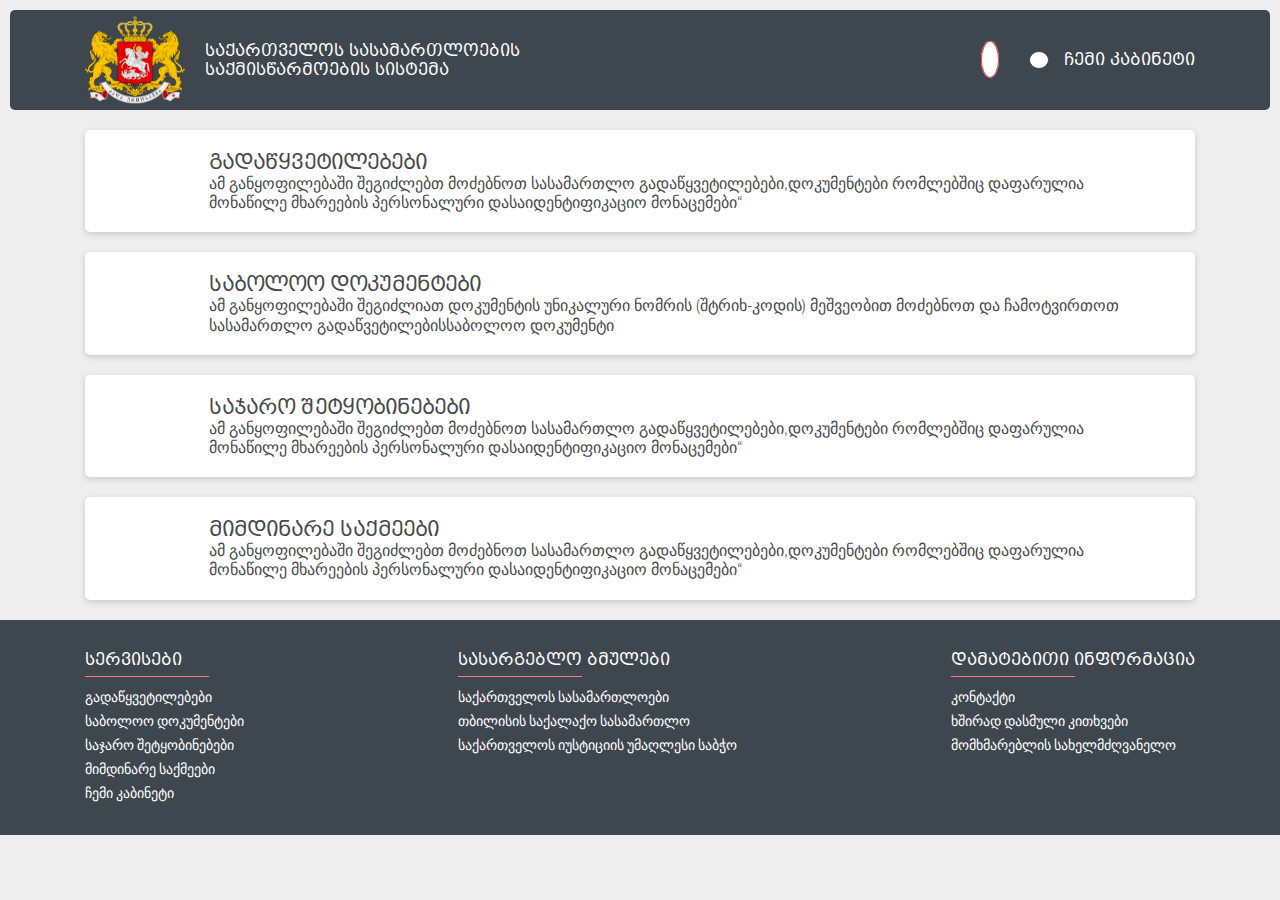
<file: index.html>
<!DOCTYPE html>
<html lang="en">

<head>
    <meta charset="UTF-8">
    <meta name="viewport" content="width=device-width, initial-scale=1.0">
    <meta http-equiv="X-UA-Compatible" content="ie=edge">
    <title>საქართველოს სასამართლოების საქმისწარმოების სისტემა</title>
    <link rel="stylesheet" href="https://maxcdn.bootstrapcdn.com/bootstrap/4.0.0/css/bootstrap.min.css"
        integrity="sha384-Gn5384xqQ1aoWXA+058RXPxPg6fy4IWvTNh0E263XmFcJlSAwiGgFAW/dAiS6JXm" crossorigin="anonymous">
    <link rel="stylesheet" href="https://use.fontawesome.com/releases/v5.8.1/css/all.css"
        integrity="sha384-50oBUHEmvpQ+1lW4y57PTFmhCaXp0ML5d60M1M7uH2+nqUivzIebhndOJK28anvf" crossorigin="anonymous">
    <link rel="stylesheet" href="assets/css/fonts.css">
    <link rel="stylesheet" href="assets/css/style.css">
</head>

<body>
    <header>
        <div class="container">
            <div class="row">
                <a class="col-10 col-sm-10 col-md-8 col-lg-6 col-xl-5 logo" href="index.html">
                    <img src="assets/images/Logo.png">
                    <span class="logo_text">საქართველოს სასამართლოების საქმისწარმოების სისტემა</span>
                </a>
                <div class="col-2 col-sm-2 col-md-4 col-lg-6 col-xl-7 home">
                    <a class="home_icon" href="#"><i class="fas fa-home"></i></a>
                    <a class="user_interface" href="#">
                        <i class="fas fa-user"></i>
                        <p class="home_p">ჩემი კაბინეტი</p>
                    </a>
                </div>
            </div>
        </div>
    </header>

    <main>
        <div class="container">
            <a class="row content_list" href="documents.html">
                <div class="col-2 col-sm-2 col-md-1 middle"><i class="fas fa-gavel"></i></div>
                <div class="col-10 col-sm-10 col-md-11 center">
                    <h2 class="block_header">გადაწყვეტილებები</h2>
                    <p class="block_p">ამ განყოფილებაში შეგიძლებთ მოძებნოთ სასამართლო გადაწყვეტილებები,დოკუმენტები
                        რომლებშიც დაფარულია მონაწილე მხარეების პერსონალური დასაიდენტიფიკაციო მონაცემები“
                    </p>
                </div>
            </a>
            <a class="row content_list" href="documents1.html">
                <div class="col-2 col-sm-2 col-md-1 middle"><i class="fas fa-qrcode"></i></div>
                <div class="col-10 col-sm-10 col-md-11 center">
                    <h2 class="block_header">საბოლოო დოკუმენტები</h2>
                    <p class="block_p">ამ განყოფილებაში შეგიძლიათ დოკუმენტის უნიკალური ნომრის (შტრიხ-კოდის) მეშვეობით
                        მოძებნოთ და ჩამოტვირთოთ სასამართლო გადაწვეტილებისსაბოლოო დოკუმენტი
                    </p>
                </div>
            </a>
            <a class="row content_list" href="documents2.html">
                <div class="col-2 col-sm-2 col-md-1 middle"><i class="fas fa-envelope-open-text"></i></div>
                <div class="col-10 col-sm-10 col-md-11 center">
                    <h2 class="block_header">საჯარო შეტყობინებები</h2>
                    <p class="block_p">ამ განყოფილებაში შეგიძლებთ მოძებნოთ სასამართლო გადაწყვეტილებები,დოკუმენტები
                        რომლებშიც დაფარულია მონაწილე მხარეების პერსონალური დასაიდენტიფიკაციო მონაცემები“
                    </p>
                </div>
            </a>
            <a class="row content_list" href="documents3.html">
                <div class="col-2 col-sm-2 col-md-1 middle"><i class="fas fa-suitcase"></i></div>
                <div class="col-10 col-sm-10 col-md-11 center">
                    <h2 class="block_header">მიმდინარე საქმეები</h2>
                    <p class="block_p">ამ განყოფილებაში შეგიძლებთ მოძებნოთ სასამართლო გადაწყვეტილებები,დოკუმენტები
                        რომლებშიც დაფარულია მონაწილე მხარეების პერსონალური დასაიდენტიფიკაციო მონაცემები“
                    </p>
                </div>
            </a>
        </div>
    </main>
    <footer>
        <div class="container">
            <div class="footer_menu">
                <div class="menu_block">
                    <h6 class="menu_title">სერვისები</h6>
                    <ul>
                        <li><a href="#">გადაწყვეტილებები</a></li>
                        <li><a href="#">საბოლოო დოკუმენტები</a></li>
                        <li><a href="#">საჯარო შეტყობინებები</a></li>
                        <li><a href="#">მიმდინარე საქმეები</a></li>
                        <li><a href="#">ჩემი კაბინეტი</a></li>
                    </ul>
                </div>
                <div class="menu_block">
                    <h6 class="menu_title">სასარგებლო ბმულები</h6>
                    <ul>
                        <li><a href="#">საქართველოს სასამართლოები</a></li>
                        <li><a href="#">თბილისის საქალაქო სასამართლო</a></li>
                        <li><a href="#">საქართველოს იუსტიციის უმაღლესი საბჭო</a></li>
                    </ul>
                </div>
                <div class="menu_block">
                    <h6 class="menu_title">დამატებითი ინფორმაცია</h6>
                    <ul>
                        <li><a href="#">კონტაქტი</a></li>
                        <li><a href="#">ხშირად დასმული კითხვები</a></li>
                        <li><a href="#">მომხმარებლის სახელმძღვანელო</a></li>
                    </ul>
                </div>

            </div>
        </div>
    </footer>

    <script src="https://code.jquery.com/jquery-3.2.1.slim.min.js"
        integrity="sha384-KJ3o2DKtIkvYIK3UENzmM7KCkRr/rE9/Qpg6aAZGJwFDMVNA/GpGFF93hXpG5KkN"
        crossorigin="anonymous"></script>
    <script src="https://cdnjs.cloudflare.com/ajax/libs/popper.js/1.12.9/umd/popper.min.js"
        integrity="sha384-ApNbgh9B+Y1QKtv3Rn7W3mgPxhU9K/ScQsAP7hUibX39j7fakFPskvXusvfa0b4Q"
        crossorigin="anonymous"></script>
    <script src="https://maxcdn.bootstrapcdn.com/bootstrap/4.0.0/js/bootstrap.min.js"
        integrity="sha384-JZR6Spejh4U02d8jOt6vLEHfe/JQGiRRSQQxSfFWpi1MquVdAyjUar5+76PVCmYl"
        crossorigin="anonymous"></script>
</body>

</html>
</file>
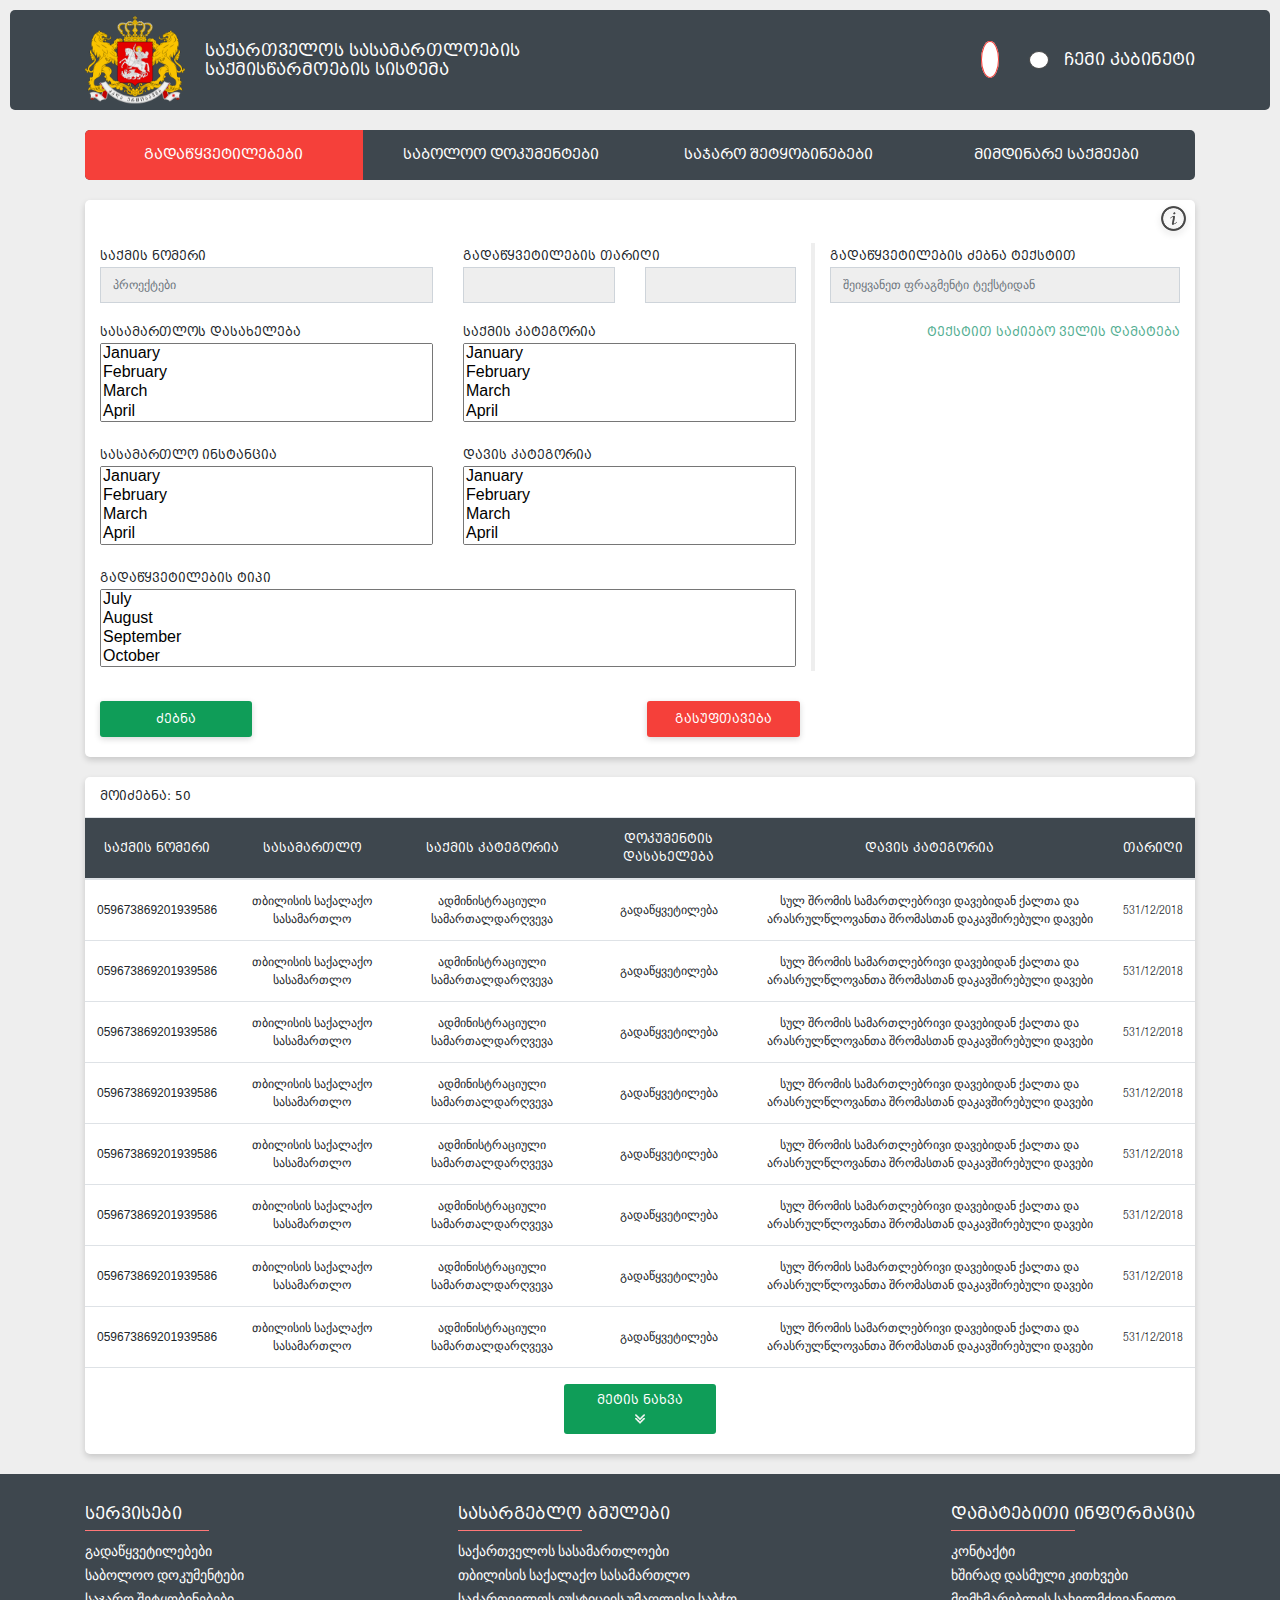
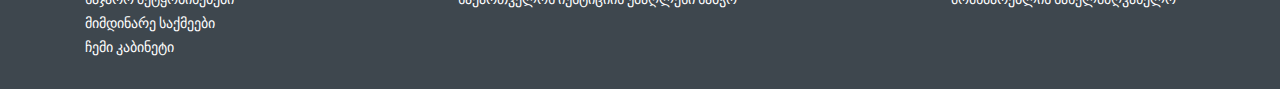
<file: documents.html>
<!DOCTYPE html>
<html lang="en">

<head>
    <meta charset="UTF-8">
    <meta name="viewport" content="width=device-width, initial-scale=1.0">
    <meta http-equiv="X-UA-Compatible" content="ie=edge">
    <title>საქართველოს სასამართლოების საქმისწარმოების სისტემა</title>
    <link rel="stylesheet" href="https://maxcdn.bootstrapcdn.com/bootstrap/4.0.0/css/bootstrap.min.css"
        integrity="sha384-Gn5384xqQ1aoWXA+058RXPxPg6fy4IWvTNh0E263XmFcJlSAwiGgFAW/dAiS6JXm" crossorigin="anonymous">
    <link rel="stylesheet" href="https://use.fontawesome.com/releases/v5.8.1/css/all.css"
        integrity="sha384-50oBUHEmvpQ+1lW4y57PTFmhCaXp0ML5d60M1M7uH2+nqUivzIebhndOJK28anvf" crossorigin="anonymous">
    <link rel="stylesheet" href="assets/css/fonts.css">
    <link rel="stylesheet" href="assets/css/multiple-select.css">
    <link rel="stylesheet" href="assets/css/style.css">
</head>

<body>
    <header>
        <div class="container">
            <div class="row">
                <a class="col-10 col-sm-10 col-md-8 col-lg-6 col-xl-5 logo" href="index.html">
                    <img src="assets/images/Logo.png">
                    <span class="logo_text">საქართველოს სასამართლოების საქმისწარმოების სისტემა</span>
                </a>
                <div class="col-2 col-sm-2 col-md-4 col-lg-6 col-xl-7 home">
                    <a class="home_icon" href="#"><i class="fas fa-home"></i></a>
                    <a class="user_interface" href="#">
                        <i class="fas fa-user"></i>
                        <p class="home_p">ჩემი კაბინეტი</p>
                    </a>
                </div>
            </div>
        </div>
    </header>

    <main class="Decision container">
        <nav class="main_nav">
            <ul class="menu_list">
                <li class="active_tab active_class"><a href="documents.html">გადაწყვეტილებები</a></li>
                <li class="active_tab"><a href="documents1.html">საბოლოო დოკუმენტები</a></li>
                <li class="active_tab"><a href="documents2.html">საჯარო შეტყობინებები</a></li>
                <li class="active_tab"><a href="documents3.html">მიმდინარე საქმეები</a></li>
            </ul>
            <div class="toggle">
                <span></span>
                <span></span>
                <span></span>
                <span></span>
            </div>
        </nav>
        <div class="decision_row">
            <form>
                <div class="warning"><img src="assets/images/warning.png"></div>
                <div class="row">
                    <div class="col-12 col-md-12 col-lg-8">
                        <div class="filter">
                            <div class="row_horizontal">
                                <div class="col-12 col-md-6 col-lg-6">
                                    <div class="form-group">
                                        <label for="FormControlSelect11">საქმის ნომერი</label>
                                        <input class="form-control" type="text" placeholder="პროექტები">
                                    </div>
                                </div>
                                <div class="col-12 col-md-6 col-lg-6">
                                    <div class="form-group">
                                        <label for="FormControlSelect11">გადაწყვეტილების თარიღი</label>
                                        <div class="row">
                                            <div class="col-6"> <input class="form-control" type="text"></div>
                                            <div class="col-6"> <input class="form-control" type="text"></div>
                                        </div>
                                    </div>
                                </div>
                            </div>
                            <div class="row_horizontal">
                                <div class="col-12 col-md-6 col-lg-6">
                                    <div class="form-group">
                                        <label for="FormControlSelect11">სასამართლოს დასახელება</label>
                                        <select multiple="multiple" id="select1">
                                            <option value="1">January</option>
                                            <option value="2">February</option>
                                            <option value="3">March</option>
                                            <option value="4">April</option>
                                            <option value="5">May</option>
                                            <option value="6">June</option>
                                        </select>
                                    </div>
                                </div>
                                <div class="col-12 col-md-6 col-lg-6">
                                    <div class="form-group">
                                        <label for="FormControlSelect11">საქმის კატეგორია</label>
                                        <select multiple="multiple" id="select2">
                                            <option value="1">January</option>
                                            <option value="2">February</option>
                                            <option value="3">March</option>
                                            <option value="4">April</option>
                                            <option value="5">May</option>
                                            <option value="6">June</option>
                                        </select>
                                    </div>
                                </div>
                            </div>
                            <div class="row_horizontal">
                                <div class="col-12 col-md-6 col-lg-6">
                                    <div class="form-group">
                                        <label for="FormControlSelect11">სასამართლო ინსტანცია</label>
                                        <select multiple="multiple" id="select3">
                                            <option value="1">January</option>
                                            <option value="2">February</option>
                                            <option value="3">March</option>
                                            <option value="4">April</option>
                                            <option value="5">May</option>
                                            <option value="6">June</option>
                                        </select>
                                    </div>
                                </div>
                                <div class="col-12 col-md-6 col-lg-6">
                                    <div class="form-group">
                                        <label for="FormContr olSelect11">დავის კატეგორია</label>
                                        <select multiple="multiple" id="select4">
                                            <option value="1">January</option>
                                            <option value="2">February</option>
                                            <option value="3">March</option>
                                            <option value="4">April</option>
                                            <option value="5">May</option>
                                            <option value="6">June</option>
                                        </select>
                                    </div>
                                </div>
                            </div>
                            <div class="row_horizontal">
                                <div class="col-12">
                                    <div class="form-group bottom">
                                        <label for="FormControlSelect11">გადაწყვეტილების ტიპი</label>
                                        <select multiple="multiple" id="select5">
                                            <option value="7">July</option>
                                            <option value="8">August</option>
                                            <option value="9">September</option>
                                            <option value="10">October</option>
                                            <option value="11">November</option>
                                            <option value="12">December</option>
                                        </select>
                                    </div>
                                </div>
                            </div>
                        </div>
                    </div>
                    <div class="col-12 col-md-12 col-lg-4 padd_left">
                        <div class="col-12  padd_left">
                            <div class="form-group">
                                <label for="FormControlSelect11">გადაწყვეტილების ძებნა ტექსტით</label>
                                <div class="wrapper">
                                    <div class="addinput"><input class="form-control" type="text"
                                            name="input_array_name[]" placeholder="შეიყვანეთ ფრაგმენტი ტექსტიდან" />
                                    </div>
                                </div>
                                <span id="InputHide" class="button add_fields"><i class="fas fa-plus"></i> ტექსტით
                                    საძიებო ველის დამატება</span>
                            </div>
                        </div>
                    </div>
                    <div class="col-12 col-md-12 col-lg-8">
                        <div class="row_horizontal buttons">
                            <div class="col-12 col-md-6"> <button type="submit">ძებნა</button></div>
                            <div class="col-12 col-md-6 reset"> <input type="reset" value="გასუფთავება"></div>
                        </div>
                    </div>
                </div>
            </form>
        </div>
        <div class="Decision container table_min">
            <div class="decision_row row">
                <div class="col-12 search_result">მოიძებნა: 50</div>
                <table class="table table-striped court_table">
                    <thead>
                        <tr>
                            <th scope="col">საქმის ნომერი</th>
                            <th scope="col">სასამართლო</th>
                            <th scope="col">საქმის კატეგორია</th>
                            <th scope="col">დოკუმენტის დასახელება</th>
                            <th scope="col">დავის კატეგორია</th>
                            <th scope="col">თარიღი</th>
                        </tr>
                    </thead>
                    <tbody>
                        <tr class="modalBtn">
                            <th class="small_resolution">საქმის ნომერი</th>
                            <th scope="row">059673869201939586</th>
                            <td class="small_resolution">სასამართლო</td>
                            <td>თბილისის საქალაქო
                                სასამართლო</td>
                            <td class="small_resolution">საქმის კატეგორია</td>
                            <td>ადმინისტრაციული
                                სამართალდარღვევა</td>
                            <td class="small_resolution">დოკუმენტის დასახელება</td>
                            <td>გადაწყვეტილება</td>
                            <td class="small_resolution">დავის კატეგორია</td>
                            <td>სულ შრომის სამართლებრივი დავებიდან
                                ქალთა და არასრულწლოვანთა შრომასთან
                                დაკავშირებული დავები</td>
                            <td class="small_resolution">თარიღი</td>
                            <td>531/12/2018</td>
                        </tr>
                        <tr class="modalBtn">
                            <th class="small_resolution">საქმის ნომერი</th>
                            <th scope="row">059673869201939586</th>
                            <td class="small_resolution">სასამართლო</td>
                            <td>თბილისის საქალაქო
                                სასამართლო</td>
                            <td class="small_resolution">საქმის კატეგორია</td>
                            <td>ადმინისტრაციული
                                სამართალდარღვევა</td>
                            <td class="small_resolution">დოკუმენტის დასახელება</td>
                            <td>გადაწყვეტილება</td>
                            <td class="small_resolution">დავის კატეგორია</td>
                            <td>სულ შრომის სამართლებრივი დავებიდან
                                ქალთა და არასრულწლოვანთა შრომასთან
                                დაკავშირებული დავები</td>
                            <td class="small_resolution">თარიღი</td>
                            <td>531/12/2018</td>
                        </tr>
                        <tr class="modalBtn">
                            <th class="small_resolution">საქმის ნომერი</th>
                            <th scope="row">059673869201939586</th>
                            <td class="small_resolution">სასამართლო</td>
                            <td>თბილისის საქალაქო
                                სასამართლო</td>
                            <td class="small_resolution">საქმის კატეგორია</td>
                            <td>ადმინისტრაციული
                                სამართალდარღვევა</td>
                            <td class="small_resolution">დოკუმენტის დასახელება</td>
                            <td>გადაწყვეტილება</td>
                            <td class="small_resolution">დავის კატეგორია</td>
                            <td>სულ შრომის სამართლებრივი დავებიდან
                                ქალთა და არასრულწლოვანთა შრომასთან
                                დაკავშირებული დავები</td>
                            <td class="small_resolution">თარიღი</td>
                            <td>531/12/2018</td>
                        </tr>
                        <tr class="modalBtn">
                            <th class="small_resolution">საქმის ნომერი</th>
                            <th scope="row">059673869201939586</th>
                            <td class="small_resolution">სასამართლო</td>
                            <td>თბილისის საქალაქო
                                სასამართლო</td>
                            <td class="small_resolution">საქმის კატეგორია</td>
                            <td>ადმინისტრაციული
                                სამართალდარღვევა</td>
                            <td class="small_resolution">დოკუმენტის დასახელება</td>
                            <td>გადაწყვეტილება</td>
                            <td class="small_resolution">დავის კატეგორია</td>
                            <td>სულ შრომის სამართლებრივი დავებიდან
                                ქალთა და არასრულწლოვანთა შრომასთან
                                დაკავშირებული დავები</td>
                            <td class="small_resolution">თარიღი</td>
                            <td>531/12/2018</td>
                        </tr>
                        <tr class="modalBtn">
                            <th class="small_resolution">საქმის ნომერი</th>
                            <th scope="row">059673869201939586</th>
                            <td class="small_resolution">სასამართლო</td>
                            <td>თბილისის საქალაქო
                                სასამართლო</td>
                            <td class="small_resolution">საქმის კატეგორია</td>
                            <td>ადმინისტრაციული
                                სამართალდარღვევა</td>
                            <td class="small_resolution">დოკუმენტის დასახელება</td>
                            <td>გადაწყვეტილება</td>
                            <td class="small_resolution">დავის კატეგორია</td>
                            <td>სულ შრომის სამართლებრივი დავებიდან
                                ქალთა და არასრულწლოვანთა შრომასთან
                                დაკავშირებული დავები</td>
                            <td class="small_resolution">თარიღი</td>
                            <td>531/12/2018</td>
                        </tr>
                        <tr class="modalBtn">
                            <th class="small_resolution">საქმის ნომერი</th>
                            <th scope="row">059673869201939586</th>
                            <td class="small_resolution">სასამართლო</td>
                            <td>თბილისის საქალაქო
                                სასამართლო</td>
                            <td class="small_resolution">საქმის კატეგორია</td>
                            <td>ადმინისტრაციული
                                სამართალდარღვევა</td>
                            <td class="small_resolution">დოკუმენტის დასახელება</td>
                            <td>გადაწყვეტილება</td>
                            <td class="small_resolution">დავის კატეგორია</td>
                            <td>სულ შრომის სამართლებრივი დავებიდან
                                ქალთა და არასრულწლოვანთა შრომასთან
                                დაკავშირებული დავები</td>
                            <td class="small_resolution">თარიღი</td>
                            <td>531/12/2018</td>
                        </tr>
                        <tr class="modalBtn">
                            <th class="small_resolution">საქმის ნომერი</th>
                            <th scope="row">059673869201939586</th>
                            <td class="small_resolution">სასამართლო</td>
                            <td>თბილისის საქალაქო
                                სასამართლო</td>
                            <td class="small_resolution">საქმის კატეგორია</td>
                            <td>ადმინისტრაციული
                                სამართალდარღვევა</td>
                            <td class="small_resolution">დოკუმენტის დასახელება</td>
                            <td>გადაწყვეტილება</td>
                            <td class="small_resolution">დავის კატეგორია</td>
                            <td>სულ შრომის სამართლებრივი დავებიდან
                                ქალთა და არასრულწლოვანთა შრომასთან
                                დაკავშირებული დავები</td>
                            <td class="small_resolution">თარიღი</td>
                            <td>531/12/2018</td>
                        </tr>
                        <tr class="modalBtn">
                            <th class="small_resolution">საქმის ნომერი</th>
                            <th scope="row">059673869201939586</th>
                            <td class="small_resolution">სასამართლო</td>
                            <td>თბილისის საქალაქო
                                სასამართლო</td>
                            <td class="small_resolution">საქმის კატეგორია</td>
                            <td>ადმინისტრაციული
                                სამართალდარღვევა</td>
                            <td class="small_resolution">დოკუმენტის დასახელება</td>
                            <td>გადაწყვეტილება</td>
                            <td class="small_resolution">დავის კატეგორია</td>
                            <td>სულ შრომის სამართლებრივი დავებიდან
                                ქალთა და არასრულწლოვანთა შრომასთან
                                დაკავშირებული დავები</td>
                            <td class="small_resolution">თარიღი</td>
                            <td>531/12/2018</td>
                        </tr>
                    </tbody>
                </table>
                <div class="col-12 more"><button type="button"><span> მეტის ნახვა</span><img
                            src="assets/images/arrow-down.png">
                    </button>
                </div>
                <button onclick="topScrollFunction()" id="myBtn"><img src="assets/images/arrow_top.png"> </button>
            </div>
        </div>
    </main>

    <div id="simpleModal" class="modal">
        <div class="container Decision">
            <div class="modal-content">
                <div class="modal-body">
                    <div class="decision_row">
                        <div class="col-12 search_result">საქმე No: 2569874569100254850</div>
                        <table class="table table-striped court_table">
                            <thead>
                                <tr>
                                    <th scope="col">ინსტანცია</th>
                                    <th scope="col">დოკუმენტის დასახელება</th>
                                    <th scope="col" colspan="2">გადაწყვეტილება</th>
                                </tr>
                            </thead>
                            <tbody>
                                <tr>
                                    <th class="small_resolution">ინსტანცია</td>
                                    <th scope="row">თბილისის საქალაქო სასამართლო</th>
                                    <td class="small_resolution">დოკუმენტის დასახელება</td>
                                    <td>გადაწყვეტილება</td>
                                    <td class="small_resolution">გადაწყვეტილება</td>
                                    <td class="pdf_version"><img src="assets/images/pdf.png"> საბეჭდი ვერსია</td>
                                    <td><img src="assets/images/file.png"> ტექსტური ვერსია</td>
                                </tr>
                                <tr>
                                    <th class="small_resolution">ინსტანცია</td>
                                    <th scope="row">თბილისის საქალაქო სასამართლო</th>
                                    <td class="small_resolution">დოკუმენტის დასახელება</td>
                                    <td>გადაწყვეტილება</td>
                                    <td class="small_resolution">გადაწყვეტილება</td>
                                    <td class="pdf_version"><img src="assets/images/pdf.png"> საბეჭდი ვერსია</td>
                                    <td><img src="assets/images/file.png"> ტექსტური ვერსია</td>
                                </tr>
                                <tr>
                                    <th class="small_resolution">ინსტანცია</td>
                                    <th scope="row">თბილისის საქალაქო სასამართლო</th>
                                    <td class="small_resolution">დოკუმენტის დასახელება</td>
                                    <td>გადაწყვეტილება</td>
                                    <td class="small_resolution">გადაწყვეტილება</td>
                                    <td class="pdf_version"><img src="assets/images/pdf.png"> საბეჭდი ვერსია</td>
                                    <td><img src="assets/images/file.png"> ტექსტური ვერსია</td>
                                </tr>
                                <tr>
                                    <th class="small_resolution">ინსტანცია</td>
                                    <th scope="row">თბილისის საქალაქო სასამართლო</th>
                                    <td class="small_resolution">დოკუმენტის დასახელება</td>
                                    <td>გადაწყვეტილება</td>
                                    <td class="small_resolution">გადაწყვეტილება</td>
                                    <td class="pdf_version"><img src="assets/images/pdf.png"> საბეჭდი ვერსია</td>
                                    <td><img src="assets/images/file.png"> ტექსტური ვერსია</td>
                                </tr>
                                <tr>
                                    <th class="small_resolution">ინსტანცია</td>
                                    <th scope="row">თბილისის საქალაქო სასამართლო</th>
                                    <td class="small_resolution">დოკუმენტის დასახელება</td>
                                    <td>გადაწყვეტილება</td>
                                    <td class="small_resolution">გადაწყვეტილება</td>
                                    <td class="pdf_version"><img src="assets/images/pdf.png"> საბეჭდი ვერსია</td>
                                    <td><img src="assets/images/file.png"> ტექსტური ვერსია</td>
                                </tr>
                                <tr>
                                    <th class="small_resolution">ინსტანცია</td>
                                    <th scope="row">თბილისის საქალაქო სასამართლო</th>
                                    <td class="small_resolution">დოკუმენტის დასახელება</td>
                                    <td>გადაწყვეტილება</td>
                                    <td class="small_resolution">გადაწყვეტილება</td>
                                    <td class="pdf_version"><img src="assets/images/pdf.png"> საბეჭდი ვერსია</td>
                                    <td><img src="assets/images/file.png"> ტექსტური ვერსია</td>
                                </tr>
                                <tr>
                                    <th class="small_resolution">ინსტანცია</td>
                                    <th scope="row">თბილისის საქალაქო სასამართლო</th>
                                    <td class="small_resolution">დოკუმენტის დასახელება</td>
                                    <td>გადაწყვეტილება</td>
                                    <td class="small_resolution">გადაწყვეტილება</td>
                                    <td class="pdf_version"><img src="assets/images/pdf.png"> საბეჭდი ვერსია</td>
                                    <td><img src="assets/images/file.png"> ტექსტური ვერსია</td>
                                </tr>

                                <tr>
                                    <th class="small_resolution">ინსტანცია</td>
                                    <th scope="row">თბილისის საქალაქო სასამართლო</th>
                                    <td class="small_resolution">დოკუმენტის დასახელება</td>
                                    <td>გადაწყვეტილება</td>
                                    <td class="small_resolution">გადაწყვეტილება</td>
                                    <td class="pdf_version"><img src="assets/images/pdf.png"> საბეჭდი ვერსია</td>
                                    <td><img src="assets/images/file.png"> ტექსტური ვერსია</td>
                                </tr>
                                <tr>
                                    <th class="small_resolution">ინსტანცია</td>
                                    <th scope="row">თბილისის საქალაქო სასამართლო</th>
                                    <td class="small_resolution">დოკუმენტის დასახელება</td>
                                    <td>გადაწყვეტილება</td>
                                    <td class="small_resolution">გადაწყვეტილება</td>
                                    <td class="pdf_version"><img src="assets/images/pdf.png"> საბეჭდი ვერსია</td>
                                    <td><img src="assets/images/file.png"> ტექსტური ვერსია</td>
                                </tr>
                            </tbody>
                        </table>
                        <div class="col-12 more"><button type="button"><span> მეტის
                                    ნახვა</span><img src="assets/images/arrow-down.png"></button>
                        </div>
                        <div class="col-12 close_btn"><span class="closeBtn">დახურვა</span></div>
                    </div>
                </div>
           </div>
        </div>
    </div>

    <footer>
        <div class="container">
            <div class="footer_menu">
                <div class="menu_block">
                    <h6 class="menu_title">სერვისები</h6>
                    <ul>
                        <li><a href="#">გადაწყვეტილებები</a></li>
                        <li><a href="#">საბოლოო დოკუმენტები</a></li>
                        <li><a href="#">საჯარო შეტყობინებები</a></li>
                        <li><a href="#">მიმდინარე საქმეები</a></li>
                        <li><a href="#">ჩემი კაბინეტი</a></li>
                    </ul>
                </div>
                <div class="menu_block">
                    <h6 class="menu_title">სასარგებლო ბმულები</h6>
                    <ul>
                        <li><a href="#">საქართველოს სასამართლოები</a></li>
                        <li><a href="#">თბილისის საქალაქო სასამართლო</a></li>
                        <li><a href="#">საქართველოს იუსტიციის უმაღლესი საბჭო</a></li>
                    </ul>
                </div>
                <div class="menu_block">
                    <h6 class="menu_title">დამატებითი ინფორმაცია</h6>
                    <ul>
                        <li><a href="#">კონტაქტი</a></li>
                        <li><a href="#">ხშირად დასმული კითხვები</a></li>
                        <li><a href="#">მომხმარებლის სახელმძღვანელო</a></li>
                    </ul>
                </div>
            </div>
        </div>
    </footer>
    <script src="https://code.jquery.com/jquery-3.2.1.slim.min.js"
        integrity="sha384-KJ3o2DKtIkvYIK3UENzmM7KCkRr/rE9/Qpg6aAZGJwFDMVNA/GpGFF93hXpG5KkN"
        crossorigin="anonymous"></script>
    <script src="https://cdnjs.cloudflare.com/ajax/libs/popper.js/1.12.9/umd/popper.min.js"
        integrity="sha384-ApNbgh9B+Y1QKtv3Rn7W3mgPxhU9K/ScQsAP7hUibX39j7fakFPskvXusvfa0b4Q"
        crossorigin="anonymous"></script>
    <script src="https://maxcdn.bootstrapcdn.com/bootstrap/4.0.0/js/bootstrap.min.js"
        integrity="sha384-JZR6Spejh4U02d8jOt6vLEHfe/JQGiRRSQQxSfFWpi1MquVdAyjUar5+76PVCmYl"
        crossorigin="anonymous"></script>
    <script src="assets/js/main.js"></script>
    <script src="assets/js/multiple-select.js"></script>

</body>
</html>
</file>
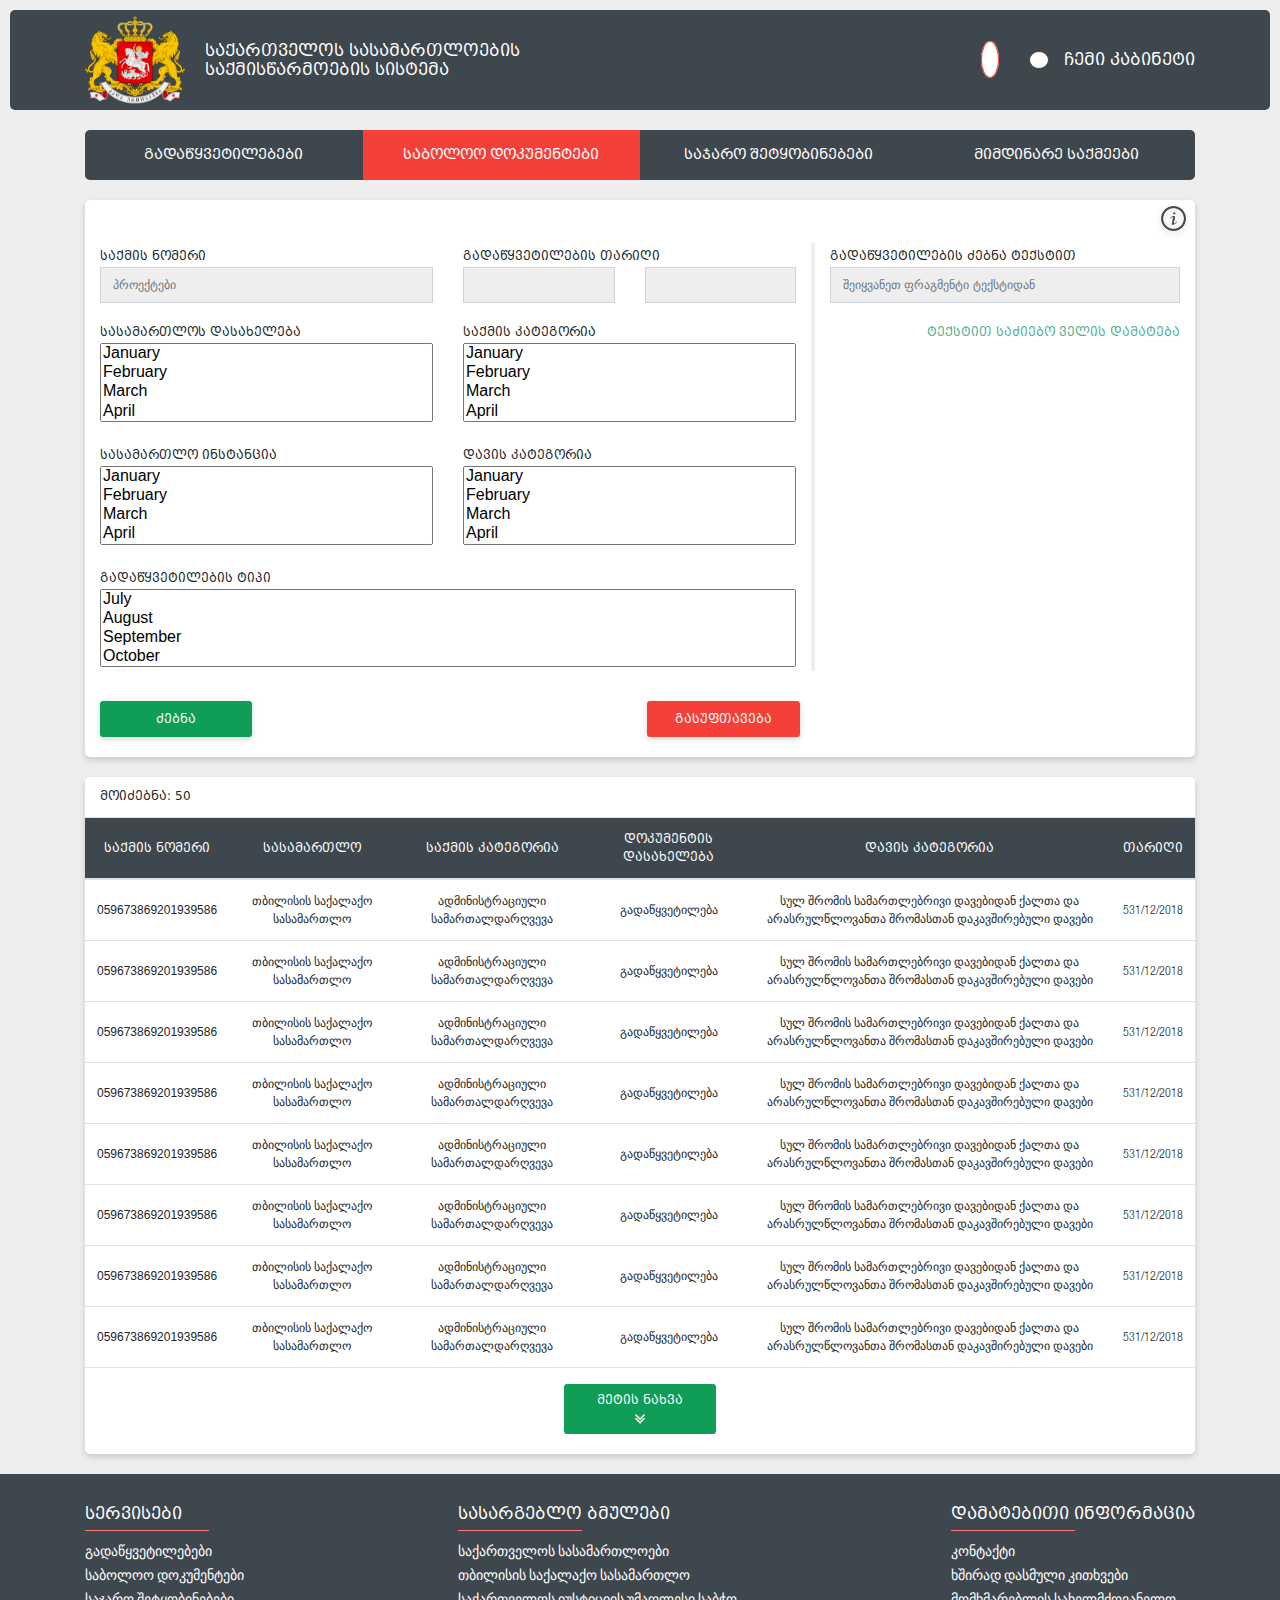
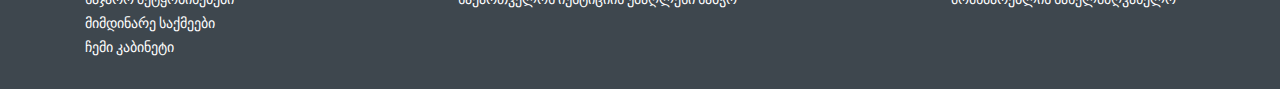
<file: documents1.html>
<!DOCTYPE html>
<html lang="en">

<head>
    <meta charset="UTF-8">
    <meta name="viewport" content="width=device-width, initial-scale=1.0">
    <meta http-equiv="X-UA-Compatible" content="ie=edge">
    <title>საქართველოს სასამართლოების საქმისწარმოების სისტემა</title>
    <link rel="stylesheet" href="https://maxcdn.bootstrapcdn.com/bootstrap/4.0.0/css/bootstrap.min.css"
        integrity="sha384-Gn5384xqQ1aoWXA+058RXPxPg6fy4IWvTNh0E263XmFcJlSAwiGgFAW/dAiS6JXm" crossorigin="anonymous">
    <link rel="stylesheet" href="https://use.fontawesome.com/releases/v5.8.1/css/all.css"
        integrity="sha384-50oBUHEmvpQ+1lW4y57PTFmhCaXp0ML5d60M1M7uH2+nqUivzIebhndOJK28anvf" crossorigin="anonymous">
    <link rel="stylesheet" href="assets/css/fonts.css">
    <link rel="stylesheet" href="assets/css/multiple-select.css">
    <link rel="stylesheet" href="assets/css/style.css">
</head>

<body>
    <header>
        <div class="container">
            <div class="row">
                <a class="col-10 col-sm-10 col-md-8 col-lg-6 col-xl-5 logo" href="index.html">
                    <img src="assets/images/Logo.png">
                    <span class="logo_text">საქართველოს სასამართლოების საქმისწარმოების სისტემა</span>
                </a>
                <div class="col-2 col-sm-2 col-md-4 col-lg-6 col-xl-7 home">
                    <a class="home_icon" href="#"><i class="fas fa-home"></i></a>
                    <a class="user_interface" href="#">
                        <i class="fas fa-user"></i>
                        <p class="home_p">ჩემი კაბინეტი</p>
                    </a>
                </div>
            </div>
        </div>
    </header>

    <main class="Decision container">
        <nav class="main_nav">
            <ul class="menu_list">
                <li class="active_tab"><a href="documents.html">გადაწყვეტილებები</a></li>
                <li class="active_tab  active_class"><a href="documents1.html">საბოლოო დოკუმენტები</a></li>
                <li class="active_tab"><a href="documents2.html">საჯარო შეტყობინებები</a></li>
                <li class="active_tab"><a href="documents3.html">მიმდინარე საქმეები</a></li>
            </ul>
            <div class="toggle">
                <span></span>
                <span></span>
                <span></span>
                <span></span>
            </div>
        </nav>
        <div class="decision_row">
            <form>
                <div class="warning"><img src="assets/images/warning.png"></div>
                <div class="row">
                    <div class="col-12 col-md-12 col-lg-8">
                        <div class="filter">
                            <div class="row_horizontal">
                                <div class="col-12 col-md-6 col-lg-6">
                                    <div class="form-group">
                                        <label for="FormControlSelect11">საქმის ნომერი</label>
                                        <input class="form-control" type="text" placeholder="პროექტები">
                                    </div>
                                </div>
                                <div class="col-12 col-md-6 col-lg-6">
                                    <div class="form-group">
                                        <label for="FormControlSelect11">გადაწყვეტილების თარიღი</label>
                                        <div class="row">
                                            <div class="col-6"> <input class="form-control" type="text"></div>
                                            <div class="col-6"> <input class="form-control" type="text"></div>
                                        </div>
                                    </div>
                                </div>
                            </div>
                            <div class="row_horizontal">
                                <div class="col-12 col-md-6 col-lg-6">
                                    <div class="form-group">
                                        <label for="FormControlSelect11">სასამართლოს დასახელება</label>
                                        <select multiple="multiple" id="select1">
                                            <option value="1">January</option>
                                            <option value="2">February</option>
                                            <option value="3">March</option>
                                            <option value="4">April</option>
                                            <option value="5">May</option>
                                            <option value="6">June</option>
                                        </select>
                                    </div>
                                </div>
                                <div class="col-12 col-md-6 col-lg-6">
                                    <div class="form-group">
                                        <label for="FormControlSelect11">საქმის კატეგორია</label>
                                        <select multiple="multiple" id="select2">
                                            <option value="1">January</option>
                                            <option value="2">February</option>
                                            <option value="3">March</option>
                                            <option value="4">April</option>
                                            <option value="5">May</option>
                                            <option value="6">June</option>
                                        </select>
                                    </div>
                                </div>
                            </div>
                            <div class="row_horizontal">
                                <div class="col-12 col-md-6 col-lg-6">
                                    <div class="form-group">
                                        <label for="FormControlSelect11">სასამართლო ინსტანცია</label>
                                        <select multiple="multiple" id="select3">
                                            <option value="1">January</option>
                                            <option value="2">February</option>
                                            <option value="3">March</option>
                                            <option value="4">April</option>
                                            <option value="5">May</option>
                                            <option value="6">June</option>
                                        </select>
                                    </div>
                                </div>
                                <div class="col-12 col-md-6 col-lg-6">
                                    <div class="form-group">
                                        <label for="FormContr olSelect11">დავის კატეგორია</label>
                                        <select multiple="multiple" id="select4">
                                            <option value="1">January</option>
                                            <option value="2">February</option>
                                            <option value="3">March</option>
                                            <option value="4">April</option>
                                            <option value="5">May</option>
                                            <option value="6">June</option>
                                        </select>
                                    </div>
                                </div>
                            </div>
                            <div class="row_horizontal">
                                <div class="col-12">
                                    <div class="form-group bottom">
                                        <label for="FormControlSelect11">გადაწყვეტილების ტიპი</label>
                                        <select multiple="multiple" id="select5">
                                            <option value="7">July</option>
                                            <option value="8">August</option>
                                            <option value="9">September</option>
                                            <option value="10">October</option>
                                            <option value="11">November</option>
                                            <option value="12">December</option>
                                        </select>
                                    </div>
                                </div>
                            </div>
                        </div>
                    </div>
                    <div class="col-12 col-md-12 col-lg-4 padd_left">
                        <div class="col-12  padd_left">
                            <div class="form-group">
                                <label for="FormControlSelect11">გადაწყვეტილების ძებნა ტექსტით</label>
                                <div class="wrapper">
                                    <div class="addinput"><input class="form-control" type="text"
                                            name="input_array_name[]" placeholder="შეიყვანეთ ფრაგმენტი ტექსტიდან" />
                                    </div>
                                </div>
                                <span id="InputHide" class="button add_fields"><i class="fas fa-plus"></i> ტექსტით
                                    საძიებო ველის დამატება</span>
                            </div>
                        </div>
                    </div>
                    <div class="col-12 col-md-12 col-lg-8">
                        <div class="row_horizontal buttons">
                            <div class="col-12 col-md-6"> <button type="submit">ძებნა</button></div>
                            <div class="col-12 col-md-6 reset"> <input type="reset" value="გასუფთავება"></div>
                        </div>
                    </div>
                </div>
            </form>
        </div>
        <div class="Decision container table_min">
            <div class="decision_row row">
                <div class="col-12 search_result">მოიძებნა: 50</div>
                <table class="table table-striped court_table">
                    <thead>
                        <tr>
                            <th scope="col">საქმის ნომერი</th>
                            <th scope="col">სასამართლო</th>
                            <th scope="col">საქმის კატეგორია</th>
                            <th scope="col">დოკუმენტის დასახელება</th>
                            <th scope="col">დავის კატეგორია</th>
                            <th scope="col">თარიღი</th>
                        </tr>
                    </thead>
                    <tbody>
                        <tr class="modalBtn">
                            <th class="small_resolution">საქმის ნომერი</th>
                            <th scope="row">059673869201939586</th>
                            <td class="small_resolution">სასამართლო</td>
                            <td>თბილისის საქალაქო
                                სასამართლო</td>
                            <td class="small_resolution">საქმის კატეგორია</td>
                            <td>ადმინისტრაციული
                                სამართალდარღვევა</td>
                            <td class="small_resolution">დოკუმენტის დასახელება</td>
                            <td>გადაწყვეტილება</td>
                            <td class="small_resolution">დავის კატეგორია</td>
                            <td>სულ შრომის სამართლებრივი დავებიდან
                                ქალთა და არასრულწლოვანთა შრომასთან
                                დაკავშირებული დავები</td>
                            <td class="small_resolution">თარიღი</td>
                            <td>531/12/2018</td>
                        </tr>
                        <tr class="modalBtn">
                            <th class="small_resolution">საქმის ნომერი</th>
                            <th scope="row">059673869201939586</th>
                            <td class="small_resolution">სასამართლო</td>
                            <td>თბილისის საქალაქო
                                სასამართლო</td>
                            <td class="small_resolution">საქმის კატეგორია</td>
                            <td>ადმინისტრაციული
                                სამართალდარღვევა</td>
                            <td class="small_resolution">დოკუმენტის დასახელება</td>
                            <td>გადაწყვეტილება</td>
                            <td class="small_resolution">დავის კატეგორია</td>
                            <td>სულ შრომის სამართლებრივი დავებიდან
                                ქალთა და არასრულწლოვანთა შრომასთან
                                დაკავშირებული დავები</td>
                            <td class="small_resolution">თარიღი</td>
                            <td>531/12/2018</td>
                        </tr>
                        <tr class="modalBtn">
                            <th class="small_resolution">საქმის ნომერი</th>
                            <th scope="row">059673869201939586</th>
                            <td class="small_resolution">სასამართლო</td>
                            <td>თბილისის საქალაქო
                                სასამართლო</td>
                            <td class="small_resolution">საქმის კატეგორია</td>
                            <td>ადმინისტრაციული
                                სამართალდარღვევა</td>
                            <td class="small_resolution">დოკუმენტის დასახელება</td>
                            <td>გადაწყვეტილება</td>
                            <td class="small_resolution">დავის კატეგორია</td>
                            <td>სულ შრომის სამართლებრივი დავებიდან
                                ქალთა და არასრულწლოვანთა შრომასთან
                                დაკავშირებული დავები</td>
                            <td class="small_resolution">თარიღი</td>
                            <td>531/12/2018</td>
                        </tr>
                        <tr class="modalBtn">
                            <th class="small_resolution">საქმის ნომერი</th>
                            <th scope="row">059673869201939586</th>
                            <td class="small_resolution">სასამართლო</td>
                            <td>თბილისის საქალაქო
                                სასამართლო</td>
                            <td class="small_resolution">საქმის კატეგორია</td>
                            <td>ადმინისტრაციული
                                სამართალდარღვევა</td>
                            <td class="small_resolution">დოკუმენტის დასახელება</td>
                            <td>გადაწყვეტილება</td>
                            <td class="small_resolution">დავის კატეგორია</td>
                            <td>სულ შრომის სამართლებრივი დავებიდან
                                ქალთა და არასრულწლოვანთა შრომასთან
                                დაკავშირებული დავები</td>
                            <td class="small_resolution">თარიღი</td>
                            <td>531/12/2018</td>
                        </tr>
                        <tr class="modalBtn">
                            <th class="small_resolution">საქმის ნომერი</th>
                            <th scope="row">059673869201939586</th>
                            <td class="small_resolution">სასამართლო</td>
                            <td>თბილისის საქალაქო
                                სასამართლო</td>
                            <td class="small_resolution">საქმის კატეგორია</td>
                            <td>ადმინისტრაციული
                                სამართალდარღვევა</td>
                            <td class="small_resolution">დოკუმენტის დასახელება</td>
                            <td>გადაწყვეტილება</td>
                            <td class="small_resolution">დავის კატეგორია</td>
                            <td>სულ შრომის სამართლებრივი დავებიდან
                                ქალთა და არასრულწლოვანთა შრომასთან
                                დაკავშირებული დავები</td>
                            <td class="small_resolution">თარიღი</td>
                            <td>531/12/2018</td>
                        </tr>
                        <tr class="modalBtn">
                            <th class="small_resolution">საქმის ნომერი</th>
                            <th scope="row">059673869201939586</th>
                            <td class="small_resolution">სასამართლო</td>
                            <td>თბილისის საქალაქო
                                სასამართლო</td>
                            <td class="small_resolution">საქმის კატეგორია</td>
                            <td>ადმინისტრაციული
                                სამართალდარღვევა</td>
                            <td class="small_resolution">დოკუმენტის დასახელება</td>
                            <td>გადაწყვეტილება</td>
                            <td class="small_resolution">დავის კატეგორია</td>
                            <td>სულ შრომის სამართლებრივი დავებიდან
                                ქალთა და არასრულწლოვანთა შრომასთან
                                დაკავშირებული დავები</td>
                            <td class="small_resolution">თარიღი</td>
                            <td>531/12/2018</td>
                        </tr>
                        <tr class="modalBtn">
                            <th class="small_resolution">საქმის ნომერი</th>
                            <th scope="row">059673869201939586</th>
                            <td class="small_resolution">სასამართლო</td>
                            <td>თბილისის საქალაქო
                                სასამართლო</td>
                            <td class="small_resolution">საქმის კატეგორია</td>
                            <td>ადმინისტრაციული
                                სამართალდარღვევა</td>
                            <td class="small_resolution">დოკუმენტის დასახელება</td>
                            <td>გადაწყვეტილება</td>
                            <td class="small_resolution">დავის კატეგორია</td>
                            <td>სულ შრომის სამართლებრივი დავებიდან
                                ქალთა და არასრულწლოვანთა შრომასთან
                                დაკავშირებული დავები</td>
                            <td class="small_resolution">თარიღი</td>
                            <td>531/12/2018</td>
                        </tr>
                        <tr class="modalBtn">
                            <th class="small_resolution">საქმის ნომერი</th>
                            <th scope="row">059673869201939586</th>
                            <td class="small_resolution">სასამართლო</td>
                            <td>თბილისის საქალაქო
                                სასამართლო</td>
                            <td class="small_resolution">საქმის კატეგორია</td>
                            <td>ადმინისტრაციული
                                სამართალდარღვევა</td>
                            <td class="small_resolution">დოკუმენტის დასახელება</td>
                            <td>გადაწყვეტილება</td>
                            <td class="small_resolution">დავის კატეგორია</td>
                            <td>სულ შრომის სამართლებრივი დავებიდან
                                ქალთა და არასრულწლოვანთა შრომასთან
                                დაკავშირებული დავები</td>
                            <td class="small_resolution">თარიღი</td>
                            <td>531/12/2018</td>
                        </tr>
                    </tbody>
                </table>
                <div class="col-12 more"><button type="button"><span> მეტის ნახვა</span><img
                            src="assets/images/arrow-down.png">
                    </button>
                </div>
                <button onclick="topScrollFunction()" id="myBtn"><img src="assets/images/arrow_top.png"> </button>
            </div>
        </div>
    </main>

    <div id="simpleModal" class="modal">
        <div class="container Decision">
            <div class="modal-content">
                <div class="modal-body">
                    <div class="decision_row">
                        <div class="col-12 search_result">საქმე No: 2569874569100254850</div>
                        <table class="table table-striped court_table">
                            <thead>
                                <tr>
                                    <th scope="col">ინსტანცია</th>
                                    <th scope="col">დოკუმენტის დასახელება</th>
                                    <th scope="col" colspan="2">გადაწყვეტილება</th>
                                </tr>
                            </thead>
                            <tbody>
                                <tr>
                                    <th class="small_resolution">ინსტანცია</td>
                                    <th scope="row">თბილისის საქალაქო სასამართლო</th>
                                    <td class="small_resolution">დოკუმენტის დასახელება</td>
                                    <td>გადაწყვეტილება</td>
                                    <td class="small_resolution">გადაწყვეტილება</td>
                                    <td class="pdf_version"><img src="assets/images/pdf.png"> საბეჭდი ვერსია</td>
                                    <td><img src="assets/images/file.png"> ტექსტური ვერსია</td>
                                </tr>
                                <tr>
                                    <th class="small_resolution">ინსტანცია</td>
                                    <th scope="row">თბილისის საქალაქო სასამართლო</th>
                                    <td class="small_resolution">დოკუმენტის დასახელება</td>
                                    <td>გადაწყვეტილება</td>
                                    <td class="small_resolution">გადაწყვეტილება</td>
                                    <td class="pdf_version"><img src="assets/images/pdf.png"> საბეჭდი ვერსია</td>
                                    <td><img src="assets/images/file.png"> ტექსტური ვერსია</td>
                                </tr>
                                <tr>
                                    <th class="small_resolution">ინსტანცია</td>
                                    <th scope="row">თბილისის საქალაქო სასამართლო</th>
                                    <td class="small_resolution">დოკუმენტის დასახელება</td>
                                    <td>გადაწყვეტილება</td>
                                    <td class="small_resolution">გადაწყვეტილება</td>
                                    <td class="pdf_version"><img src="assets/images/pdf.png"> საბეჭდი ვერსია</td>
                                    <td><img src="assets/images/file.png"> ტექსტური ვერსია</td>
                                </tr>
                                <tr>
                                    <th class="small_resolution">ინსტანცია</td>
                                    <th scope="row">თბილისის საქალაქო სასამართლო</th>
                                    <td class="small_resolution">დოკუმენტის დასახელება</td>
                                    <td>გადაწყვეტილება</td>
                                    <td class="small_resolution">გადაწყვეტილება</td>
                                    <td class="pdf_version"><img src="assets/images/pdf.png"> საბეჭდი ვერსია</td>
                                    <td><img src="assets/images/file.png"> ტექსტური ვერსია</td>
                                </tr>
                                <tr>
                                    <th class="small_resolution">ინსტანცია</td>
                                    <th scope="row">თბილისის საქალაქო სასამართლო</th>
                                    <td class="small_resolution">დოკუმენტის დასახელება</td>
                                    <td>გადაწყვეტილება</td>
                                    <td class="small_resolution">გადაწყვეტილება</td>
                                    <td class="pdf_version"><img src="assets/images/pdf.png"> საბეჭდი ვერსია</td>
                                    <td><img src="assets/images/file.png"> ტექსტური ვერსია</td>
                                </tr>
                                <tr>
                                    <th class="small_resolution">ინსტანცია</td>
                                    <th scope="row">თბილისის საქალაქო სასამართლო</th>
                                    <td class="small_resolution">დოკუმენტის დასახელება</td>
                                    <td>გადაწყვეტილება</td>
                                    <td class="small_resolution">გადაწყვეტილება</td>
                                    <td class="pdf_version"><img src="assets/images/pdf.png"> საბეჭდი ვერსია</td>
                                    <td><img src="assets/images/file.png"> ტექსტური ვერსია</td>
                                </tr>
                                <tr>
                                    <th class="small_resolution">ინსტანცია</td>
                                    <th scope="row">თბილისის საქალაქო სასამართლო</th>
                                    <td class="small_resolution">დოკუმენტის დასახელება</td>
                                    <td>გადაწყვეტილება</td>
                                    <td class="small_resolution">გადაწყვეტილება</td>
                                    <td class="pdf_version"><img src="assets/images/pdf.png"> საბეჭდი ვერსია</td>
                                    <td><img src="assets/images/file.png"> ტექსტური ვერსია</td>
                                </tr>

                                <tr>
                                    <th class="small_resolution">ინსტანცია</td>
                                    <th scope="row">თბილისის საქალაქო სასამართლო</th>
                                    <td class="small_resolution">დოკუმენტის დასახელება</td>
                                    <td>გადაწყვეტილება</td>
                                    <td class="small_resolution">გადაწყვეტილება</td>
                                    <td class="pdf_version"><img src="assets/images/pdf.png"> საბეჭდი ვერსია</td>
                                    <td><img src="assets/images/file.png"> ტექსტური ვერსია</td>
                                </tr>
                                <tr>
                                    <th class="small_resolution">ინსტანცია</td>
                                    <th scope="row">თბილისის საქალაქო სასამართლო</th>
                                    <td class="small_resolution">დოკუმენტის დასახელება</td>
                                    <td>გადაწყვეტილება</td>
                                    <td class="small_resolution">გადაწყვეტილება</td>
                                    <td class="pdf_version"><img src="assets/images/pdf.png"> საბეჭდი ვერსია</td>
                                    <td><img src="assets/images/file.png"> ტექსტური ვერსია</td>
                                </tr>
                            </tbody>
                        </table>
                        <div class="col-12 more"><button type="button"><span> მეტის
                                    ნახვა</span><img src="assets/images/arrow-down.png"></button>
                        </div>
                        <div class="col-12 close_btn"><span class="closeBtn">დახურვა</span></div>
                    </div>
                </div>
           </div>
        </div>
    </div>

    <footer>
        <div class="container">
            <div class="footer_menu">
                <div class="menu_block">
                    <h6 class="menu_title">სერვისები</h6>
                    <ul>
                        <li><a href="#">გადაწყვეტილებები</a></li>
                        <li><a href="#">საბოლოო დოკუმენტები</a></li>
                        <li><a href="#">საჯარო შეტყობინებები</a></li>
                        <li><a href="#">მიმდინარე საქმეები</a></li>
                        <li><a href="#">ჩემი კაბინეტი</a></li>
                    </ul>
                </div>
                <div class="menu_block">
                    <h6 class="menu_title">სასარგებლო ბმულები</h6>
                    <ul>
                        <li><a href="#">საქართველოს სასამართლოები</a></li>
                        <li><a href="#">თბილისის საქალაქო სასამართლო</a></li>
                        <li><a href="#">საქართველოს იუსტიციის უმაღლესი საბჭო</a></li>
                    </ul>
                </div>
                <div class="menu_block">
                    <h6 class="menu_title">დამატებითი ინფორმაცია</h6>
                    <ul>
                        <li><a href="#">კონტაქტი</a></li>
                        <li><a href="#">ხშირად დასმული კითხვები</a></li>
                        <li><a href="#">მომხმარებლის სახელმძღვანელო</a></li>
                    </ul>
                </div>
            </div>
        </div>
    </footer>
    <script src="https://code.jquery.com/jquery-3.2.1.slim.min.js"
        integrity="sha384-KJ3o2DKtIkvYIK3UENzmM7KCkRr/rE9/Qpg6aAZGJwFDMVNA/GpGFF93hXpG5KkN"
        crossorigin="anonymous"></script>
    <script src="https://cdnjs.cloudflare.com/ajax/libs/popper.js/1.12.9/umd/popper.min.js"
        integrity="sha384-ApNbgh9B+Y1QKtv3Rn7W3mgPxhU9K/ScQsAP7hUibX39j7fakFPskvXusvfa0b4Q"
        crossorigin="anonymous"></script>
    <script src="https://maxcdn.bootstrapcdn.com/bootstrap/4.0.0/js/bootstrap.min.js"
        integrity="sha384-JZR6Spejh4U02d8jOt6vLEHfe/JQGiRRSQQxSfFWpi1MquVdAyjUar5+76PVCmYl"
        crossorigin="anonymous"></script>
    <script src="assets/js/main.js"></script>
    <script src="assets/js/multiple-select.js"></script>

</body>
</html>
</file>
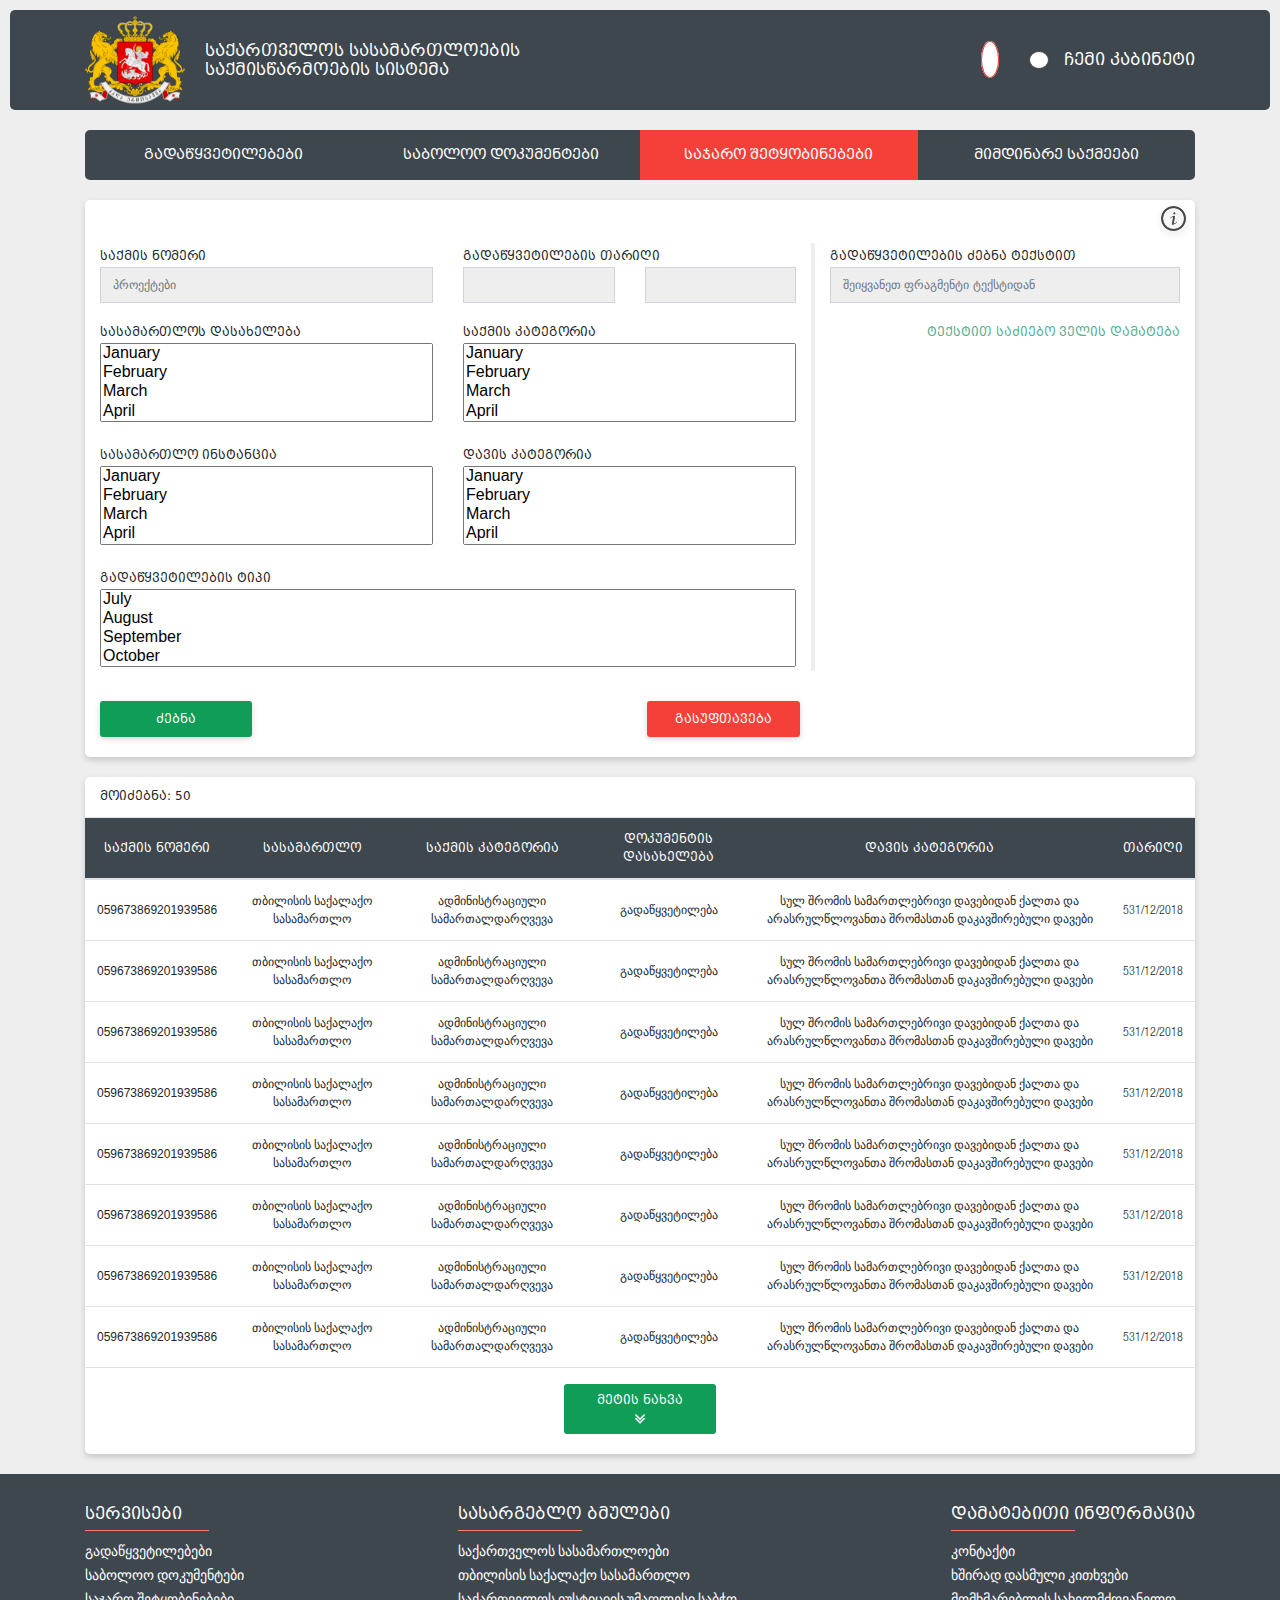
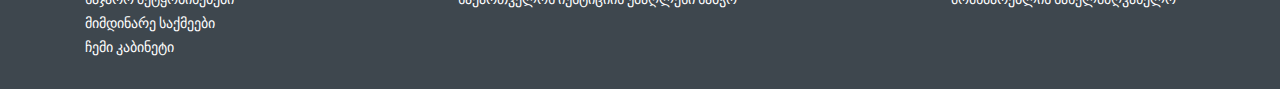
<file: documents2.html>
<!DOCTYPE html>
<html lang="en">

<head>
    <meta charset="UTF-8">
    <meta name="viewport" content="width=device-width, initial-scale=1.0">
    <meta http-equiv="X-UA-Compatible" content="ie=edge">
    <title>საქართველოს სასამართლოების საქმისწარმოების სისტემა</title>
    <link rel="stylesheet" href="https://maxcdn.bootstrapcdn.com/bootstrap/4.0.0/css/bootstrap.min.css"
        integrity="sha384-Gn5384xqQ1aoWXA+058RXPxPg6fy4IWvTNh0E263XmFcJlSAwiGgFAW/dAiS6JXm" crossorigin="anonymous">
    <link rel="stylesheet" href="https://use.fontawesome.com/releases/v5.8.1/css/all.css"
        integrity="sha384-50oBUHEmvpQ+1lW4y57PTFmhCaXp0ML5d60M1M7uH2+nqUivzIebhndOJK28anvf" crossorigin="anonymous">
    <link rel="stylesheet" href="assets/css/fonts.css">
    <link rel="stylesheet" href="assets/css/multiple-select.css">
    <link rel="stylesheet" href="assets/css/style.css">
</head>

<body>
    <header>
        <div class="container">
            <div class="row">
                <a class="col-10 col-sm-10 col-md-8 col-lg-6 col-xl-5 logo" href="index.html">
                    <img src="assets/images/Logo.png">
                    <span class="logo_text">საქართველოს სასამართლოების საქმისწარმოების სისტემა</span>
                </a>
                <div class="col-2 col-sm-2 col-md-4 col-lg-6 col-xl-7 home">
                    <a class="home_icon" href="#"><i class="fas fa-home"></i></a>
                    <a class="user_interface" href="#">
                        <i class="fas fa-user"></i>
                        <p class="home_p">ჩემი კაბინეტი</p>
                    </a>
                </div>
            </div>
        </div>
    </header>

    <main class="Decision container">
        <nav class="main_nav">
            <ul class="menu_list">
                <li class="active_tab"><a href="documents.html">გადაწყვეტილებები</a></li>
                <li class="active_tab"><a href="documents1.html">საბოლოო დოკუმენტები</a></li>
                <li class="active_tab active_class"><a href="documents2.html">საჯარო შეტყობინებები</a></li>
                <li class="active_tab"><a href="documents3.html">მიმდინარე საქმეები</a></li>
            </ul>
            <div class="toggle">
                <span></span>
                <span></span>
                <span></span>
                <span></span>
            </div>
        </nav>
        <div class="decision_row">
            <form>
                <div class="warning"><img src="assets/images/warning.png"></div>
                <div class="row">
                    <div class="col-12 col-md-12 col-lg-8">
                        <div class="filter">
                            <div class="row_horizontal">
                                <div class="col-12 col-md-6 col-lg-6">
                                    <div class="form-group">
                                        <label for="FormControlSelect11">საქმის ნომერი</label>
                                        <input class="form-control" type="text" placeholder="პროექტები">
                                    </div>
                                </div>
                                <div class="col-12 col-md-6 col-lg-6">
                                    <div class="form-group">
                                        <label for="FormControlSelect11">გადაწყვეტილების თარიღი</label>
                                        <div class="row">
                                            <div class="col-6"> <input class="form-control" type="text"></div>
                                            <div class="col-6"> <input class="form-control" type="text"></div>
                                        </div>
                                    </div>
                                </div>
                            </div>
                            <div class="row_horizontal">
                                <div class="col-12 col-md-6 col-lg-6">
                                    <div class="form-group">
                                        <label for="FormControlSelect11">სასამართლოს დასახელება</label>
                                        <select multiple="multiple" id="select1">
                                            <option value="1">January</option>
                                            <option value="2">February</option>
                                            <option value="3">March</option>
                                            <option value="4">April</option>
                                            <option value="5">May</option>
                                            <option value="6">June</option>
                                        </select>
                                    </div>
                                </div>
                                <div class="col-12 col-md-6 col-lg-6">
                                    <div class="form-group">
                                        <label for="FormControlSelect11">საქმის კატეგორია</label>
                                        <select multiple="multiple" id="select2">
                                            <option value="1">January</option>
                                            <option value="2">February</option>
                                            <option value="3">March</option>
                                            <option value="4">April</option>
                                            <option value="5">May</option>
                                            <option value="6">June</option>
                                        </select>
                                    </div>
                                </div>
                            </div>
                            <div class="row_horizontal">
                                <div class="col-12 col-md-6 col-lg-6">
                                    <div class="form-group">
                                        <label for="FormControlSelect11">სასამართლო ინსტანცია</label>
                                        <select multiple="multiple" id="select3">
                                            <option value="1">January</option>
                                            <option value="2">February</option>
                                            <option value="3">March</option>
                                            <option value="4">April</option>
                                            <option value="5">May</option>
                                            <option value="6">June</option>
                                        </select>
                                    </div>
                                </div>
                                <div class="col-12 col-md-6 col-lg-6">
                                    <div class="form-group">
                                        <label for="FormContr olSelect11">დავის კატეგორია</label>
                                        <select multiple="multiple" id="select4">
                                            <option value="1">January</option>
                                            <option value="2">February</option>
                                            <option value="3">March</option>
                                            <option value="4">April</option>
                                            <option value="5">May</option>
                                            <option value="6">June</option>
                                        </select>
                                    </div>
                                </div>
                            </div>
                            <div class="row_horizontal">
                                <div class="col-12">
                                    <div class="form-group bottom">
                                        <label for="FormControlSelect11">გადაწყვეტილების ტიპი</label>
                                        <select multiple="multiple" id="select5">
                                            <option value="7">July</option>
                                            <option value="8">August</option>
                                            <option value="9">September</option>
                                            <option value="10">October</option>
                                            <option value="11">November</option>
                                            <option value="12">December</option>
                                        </select>
                                    </div>
                                </div>
                            </div>
                        </div>
                    </div>
                    <div class="col-12 col-md-12 col-lg-4 padd_left">
                        <div class="col-12  padd_left">
                            <div class="form-group">
                                <label for="FormControlSelect11">გადაწყვეტილების ძებნა ტექსტით</label>
                                <div class="wrapper">
                                    <div class="addinput"><input class="form-control" type="text"
                                            name="input_array_name[]" placeholder="შეიყვანეთ ფრაგმენტი ტექსტიდან" />
                                    </div>
                                </div>
                                <span id="InputHide" class="button add_fields"><i class="fas fa-plus"></i> ტექსტით
                                    საძიებო ველის დამატება</span>
                            </div>
                        </div>
                    </div>
                    <div class="col-12 col-md-12 col-lg-8">
                        <div class="row_horizontal buttons">
                            <div class="col-12 col-md-6"> <button type="submit">ძებნა</button></div>
                            <div class="col-12 col-md-6 reset"> <input type="reset" value="გასუფთავება"></div>
                        </div>
                    </div>
                </div>
            </form>
        </div>
        <div class="Decision container table_min">
            <div class="decision_row row">
                <div class="col-12 search_result">მოიძებნა: 50</div>
                <table class="table table-striped court_table">
                    <thead>
                        <tr>
                            <th scope="col">საქმის ნომერი</th>
                            <th scope="col">სასამართლო</th>
                            <th scope="col">საქმის კატეგორია</th>
                            <th scope="col">დოკუმენტის დასახელება</th>
                            <th scope="col">დავის კატეგორია</th>
                            <th scope="col">თარიღი</th>
                        </tr>
                    </thead>
                    <tbody>
                        <tr class="modalBtn">
                            <th class="small_resolution">საქმის ნომერი</th>
                            <th scope="row">059673869201939586</th>
                            <td class="small_resolution">სასამართლო</td>
                            <td>თბილისის საქალაქო
                                სასამართლო</td>
                            <td class="small_resolution">საქმის კატეგორია</td>
                            <td>ადმინისტრაციული
                                სამართალდარღვევა</td>
                            <td class="small_resolution">დოკუმენტის დასახელება</td>
                            <td>გადაწყვეტილება</td>
                            <td class="small_resolution">დავის კატეგორია</td>
                            <td>სულ შრომის სამართლებრივი დავებიდან
                                ქალთა და არასრულწლოვანთა შრომასთან
                                დაკავშირებული დავები</td>
                            <td class="small_resolution">თარიღი</td>
                            <td>531/12/2018</td>
                        </tr>
                        <tr class="modalBtn">
                            <th class="small_resolution">საქმის ნომერი</th>
                            <th scope="row">059673869201939586</th>
                            <td class="small_resolution">სასამართლო</td>
                            <td>თბილისის საქალაქო
                                სასამართლო</td>
                            <td class="small_resolution">საქმის კატეგორია</td>
                            <td>ადმინისტრაციული
                                სამართალდარღვევა</td>
                            <td class="small_resolution">დოკუმენტის დასახელება</td>
                            <td>გადაწყვეტილება</td>
                            <td class="small_resolution">დავის კატეგორია</td>
                            <td>სულ შრომის სამართლებრივი დავებიდან
                                ქალთა და არასრულწლოვანთა შრომასთან
                                დაკავშირებული დავები</td>
                            <td class="small_resolution">თარიღი</td>
                            <td>531/12/2018</td>
                        </tr>
                        <tr class="modalBtn">
                            <th class="small_resolution">საქმის ნომერი</th>
                            <th scope="row">059673869201939586</th>
                            <td class="small_resolution">სასამართლო</td>
                            <td>თბილისის საქალაქო
                                სასამართლო</td>
                            <td class="small_resolution">საქმის კატეგორია</td>
                            <td>ადმინისტრაციული
                                სამართალდარღვევა</td>
                            <td class="small_resolution">დოკუმენტის დასახელება</td>
                            <td>გადაწყვეტილება</td>
                            <td class="small_resolution">დავის კატეგორია</td>
                            <td>სულ შრომის სამართლებრივი დავებიდან
                                ქალთა და არასრულწლოვანთა შრომასთან
                                დაკავშირებული დავები</td>
                            <td class="small_resolution">თარიღი</td>
                            <td>531/12/2018</td>
                        </tr>
                        <tr class="modalBtn">
                            <th class="small_resolution">საქმის ნომერი</th>
                            <th scope="row">059673869201939586</th>
                            <td class="small_resolution">სასამართლო</td>
                            <td>თბილისის საქალაქო
                                სასამართლო</td>
                            <td class="small_resolution">საქმის კატეგორია</td>
                            <td>ადმინისტრაციული
                                სამართალდარღვევა</td>
                            <td class="small_resolution">დოკუმენტის დასახელება</td>
                            <td>გადაწყვეტილება</td>
                            <td class="small_resolution">დავის კატეგორია</td>
                            <td>სულ შრომის სამართლებრივი დავებიდან
                                ქალთა და არასრულწლოვანთა შრომასთან
                                დაკავშირებული დავები</td>
                            <td class="small_resolution">თარიღი</td>
                            <td>531/12/2018</td>
                        </tr>
                        <tr class="modalBtn">
                            <th class="small_resolution">საქმის ნომერი</th>
                            <th scope="row">059673869201939586</th>
                            <td class="small_resolution">სასამართლო</td>
                            <td>თბილისის საქალაქო
                                სასამართლო</td>
                            <td class="small_resolution">საქმის კატეგორია</td>
                            <td>ადმინისტრაციული
                                სამართალდარღვევა</td>
                            <td class="small_resolution">დოკუმენტის დასახელება</td>
                            <td>გადაწყვეტილება</td>
                            <td class="small_resolution">დავის კატეგორია</td>
                            <td>სულ შრომის სამართლებრივი დავებიდან
                                ქალთა და არასრულწლოვანთა შრომასთან
                                დაკავშირებული დავები</td>
                            <td class="small_resolution">თარიღი</td>
                            <td>531/12/2018</td>
                        </tr>
                        <tr class="modalBtn">
                            <th class="small_resolution">საქმის ნომერი</th>
                            <th scope="row">059673869201939586</th>
                            <td class="small_resolution">სასამართლო</td>
                            <td>თბილისის საქალაქო
                                სასამართლო</td>
                            <td class="small_resolution">საქმის კატეგორია</td>
                            <td>ადმინისტრაციული
                                სამართალდარღვევა</td>
                            <td class="small_resolution">დოკუმენტის დასახელება</td>
                            <td>გადაწყვეტილება</td>
                            <td class="small_resolution">დავის კატეგორია</td>
                            <td>სულ შრომის სამართლებრივი დავებიდან
                                ქალთა და არასრულწლოვანთა შრომასთან
                                დაკავშირებული დავები</td>
                            <td class="small_resolution">თარიღი</td>
                            <td>531/12/2018</td>
                        </tr>
                        <tr class="modalBtn">
                            <th class="small_resolution">საქმის ნომერი</th>
                            <th scope="row">059673869201939586</th>
                            <td class="small_resolution">სასამართლო</td>
                            <td>თბილისის საქალაქო
                                სასამართლო</td>
                            <td class="small_resolution">საქმის კატეგორია</td>
                            <td>ადმინისტრაციული
                                სამართალდარღვევა</td>
                            <td class="small_resolution">დოკუმენტის დასახელება</td>
                            <td>გადაწყვეტილება</td>
                            <td class="small_resolution">დავის კატეგორია</td>
                            <td>სულ შრომის სამართლებრივი დავებიდან
                                ქალთა და არასრულწლოვანთა შრომასთან
                                დაკავშირებული დავები</td>
                            <td class="small_resolution">თარიღი</td>
                            <td>531/12/2018</td>
                        </tr>
                        <tr class="modalBtn">
                            <th class="small_resolution">საქმის ნომერი</th>
                            <th scope="row">059673869201939586</th>
                            <td class="small_resolution">სასამართლო</td>
                            <td>თბილისის საქალაქო
                                სასამართლო</td>
                            <td class="small_resolution">საქმის კატეგორია</td>
                            <td>ადმინისტრაციული
                                სამართალდარღვევა</td>
                            <td class="small_resolution">დოკუმენტის დასახელება</td>
                            <td>გადაწყვეტილება</td>
                            <td class="small_resolution">დავის კატეგორია</td>
                            <td>სულ შრომის სამართლებრივი დავებიდან
                                ქალთა და არასრულწლოვანთა შრომასთან
                                დაკავშირებული დავები</td>
                            <td class="small_resolution">თარიღი</td>
                            <td>531/12/2018</td>
                        </tr>
                    </tbody>
                </table>
                <div class="col-12 more"><button type="button"><span> მეტის ნახვა</span><img
                            src="assets/images/arrow-down.png">
                    </button>
                </div>
                <button onclick="topScrollFunction()" id="myBtn"><img src="assets/images/arrow_top.png"> </button>
            </div>
        </div>
    </main>

    <div id="simpleModal" class="modal">
        <div class="container Decision">
            <div class="modal-content">
                <div class="modal-body">
                    <div class="decision_row">
                        <div class="col-12 search_result">საქმე No: 2569874569100254850</div>
                        <table class="table table-striped court_table">
                            <thead>
                                <tr>
                                    <th scope="col">ინსტანცია</th>
                                    <th scope="col">დოკუმენტის დასახელება</th>
                                    <th scope="col" colspan="2">გადაწყვეტილება</th>
                                </tr>
                            </thead>
                            <tbody>
                                <tr>
                                    <th class="small_resolution">ინსტანცია</td>
                                    <th scope="row">თბილისის საქალაქო სასამართლო</th>
                                    <td class="small_resolution">დოკუმენტის დასახელება</td>
                                    <td>გადაწყვეტილება</td>
                                    <td class="small_resolution">გადაწყვეტილება</td>
                                    <td class="pdf_version"><img src="assets/images/pdf.png"> საბეჭდი ვერსია</td>
                                    <td><img src="assets/images/file.png"> ტექსტური ვერსია</td>
                                </tr>
                                <tr>
                                    <th class="small_resolution">ინსტანცია</td>
                                    <th scope="row">თბილისის საქალაქო სასამართლო</th>
                                    <td class="small_resolution">დოკუმენტის დასახელება</td>
                                    <td>გადაწყვეტილება</td>
                                    <td class="small_resolution">გადაწყვეტილება</td>
                                    <td class="pdf_version"><img src="assets/images/pdf.png"> საბეჭდი ვერსია</td>
                                    <td><img src="assets/images/file.png"> ტექსტური ვერსია</td>
                                </tr>
                                <tr>
                                    <th class="small_resolution">ინსტანცია</td>
                                    <th scope="row">თბილისის საქალაქო სასამართლო</th>
                                    <td class="small_resolution">დოკუმენტის დასახელება</td>
                                    <td>გადაწყვეტილება</td>
                                    <td class="small_resolution">გადაწყვეტილება</td>
                                    <td class="pdf_version"><img src="assets/images/pdf.png"> საბეჭდი ვერსია</td>
                                    <td><img src="assets/images/file.png"> ტექსტური ვერსია</td>
                                </tr>
                                <tr>
                                    <th class="small_resolution">ინსტანცია</td>
                                    <th scope="row">თბილისის საქალაქო სასამართლო</th>
                                    <td class="small_resolution">დოკუმენტის დასახელება</td>
                                    <td>გადაწყვეტილება</td>
                                    <td class="small_resolution">გადაწყვეტილება</td>
                                    <td class="pdf_version"><img src="assets/images/pdf.png"> საბეჭდი ვერსია</td>
                                    <td><img src="assets/images/file.png"> ტექსტური ვერსია</td>
                                </tr>
                                <tr>
                                    <th class="small_resolution">ინსტანცია</td>
                                    <th scope="row">თბილისის საქალაქო სასამართლო</th>
                                    <td class="small_resolution">დოკუმენტის დასახელება</td>
                                    <td>გადაწყვეტილება</td>
                                    <td class="small_resolution">გადაწყვეტილება</td>
                                    <td class="pdf_version"><img src="assets/images/pdf.png"> საბეჭდი ვერსია</td>
                                    <td><img src="assets/images/file.png"> ტექსტური ვერსია</td>
                                </tr>
                                <tr>
                                    <th class="small_resolution">ინსტანცია</td>
                                    <th scope="row">თბილისის საქალაქო სასამართლო</th>
                                    <td class="small_resolution">დოკუმენტის დასახელება</td>
                                    <td>გადაწყვეტილება</td>
                                    <td class="small_resolution">გადაწყვეტილება</td>
                                    <td class="pdf_version"><img src="assets/images/pdf.png"> საბეჭდი ვერსია</td>
                                    <td><img src="assets/images/file.png"> ტექსტური ვერსია</td>
                                </tr>
                                <tr>
                                    <th class="small_resolution">ინსტანცია</td>
                                    <th scope="row">თბილისის საქალაქო სასამართლო</th>
                                    <td class="small_resolution">დოკუმენტის დასახელება</td>
                                    <td>გადაწყვეტილება</td>
                                    <td class="small_resolution">გადაწყვეტილება</td>
                                    <td class="pdf_version"><img src="assets/images/pdf.png"> საბეჭდი ვერსია</td>
                                    <td><img src="assets/images/file.png"> ტექსტური ვერსია</td>
                                </tr>

                                <tr>
                                    <th class="small_resolution">ინსტანცია</td>
                                    <th scope="row">თბილისის საქალაქო სასამართლო</th>
                                    <td class="small_resolution">დოკუმენტის დასახელება</td>
                                    <td>გადაწყვეტილება</td>
                                    <td class="small_resolution">გადაწყვეტილება</td>
                                    <td class="pdf_version"><img src="assets/images/pdf.png"> საბეჭდი ვერსია</td>
                                    <td><img src="assets/images/file.png"> ტექსტური ვერსია</td>
                                </tr>
                                <tr>
                                    <th class="small_resolution">ინსტანცია</td>
                                    <th scope="row">თბილისის საქალაქო სასამართლო</th>
                                    <td class="small_resolution">დოკუმენტის დასახელება</td>
                                    <td>გადაწყვეტილება</td>
                                    <td class="small_resolution">გადაწყვეტილება</td>
                                    <td class="pdf_version"><img src="assets/images/pdf.png"> საბეჭდი ვერსია</td>
                                    <td><img src="assets/images/file.png"> ტექსტური ვერსია</td>
                                </tr>
                            </tbody>
                        </table>
                        <div class="col-12 more"><button type="button"><span> მეტის
                                    ნახვა</span><img src="assets/images/arrow-down.png"></button>
                        </div>
                        <div class="col-12 close_btn"><span class="closeBtn">დახურვა</span></div>
                    </div>
                </div>
           </div>
        </div>
    </div>

    <footer>
        <div class="container">
            <div class="footer_menu">
                <div class="menu_block">
                    <h6 class="menu_title">სერვისები</h6>
                    <ul>
                        <li><a href="#">გადაწყვეტილებები</a></li>
                        <li><a href="#">საბოლოო დოკუმენტები</a></li>
                        <li><a href="#">საჯარო შეტყობინებები</a></li>
                        <li><a href="#">მიმდინარე საქმეები</a></li>
                        <li><a href="#">ჩემი კაბინეტი</a></li>
                    </ul>
                </div>
                <div class="menu_block">
                    <h6 class="menu_title">სასარგებლო ბმულები</h6>
                    <ul>
                        <li><a href="#">საქართველოს სასამართლოები</a></li>
                        <li><a href="#">თბილისის საქალაქო სასამართლო</a></li>
                        <li><a href="#">საქართველოს იუსტიციის უმაღლესი საბჭო</a></li>
                    </ul>
                </div>
                <div class="menu_block">
                    <h6 class="menu_title">დამატებითი ინფორმაცია</h6>
                    <ul>
                        <li><a href="#">კონტაქტი</a></li>
                        <li><a href="#">ხშირად დასმული კითხვები</a></li>
                        <li><a href="#">მომხმარებლის სახელმძღვანელო</a></li>
                    </ul>
                </div>
            </div>
        </div>
    </footer>
    <script src="https://code.jquery.com/jquery-3.2.1.slim.min.js"
        integrity="sha384-KJ3o2DKtIkvYIK3UENzmM7KCkRr/rE9/Qpg6aAZGJwFDMVNA/GpGFF93hXpG5KkN"
        crossorigin="anonymous"></script>
    <script src="https://cdnjs.cloudflare.com/ajax/libs/popper.js/1.12.9/umd/popper.min.js"
        integrity="sha384-ApNbgh9B+Y1QKtv3Rn7W3mgPxhU9K/ScQsAP7hUibX39j7fakFPskvXusvfa0b4Q"
        crossorigin="anonymous"></script>
    <script src="https://maxcdn.bootstrapcdn.com/bootstrap/4.0.0/js/bootstrap.min.js"
        integrity="sha384-JZR6Spejh4U02d8jOt6vLEHfe/JQGiRRSQQxSfFWpi1MquVdAyjUar5+76PVCmYl"
        crossorigin="anonymous"></script>
    <script src="assets/js/main.js"></script>
    <script src="assets/js/multiple-select.js"></script>

</body>
</html>
</file>
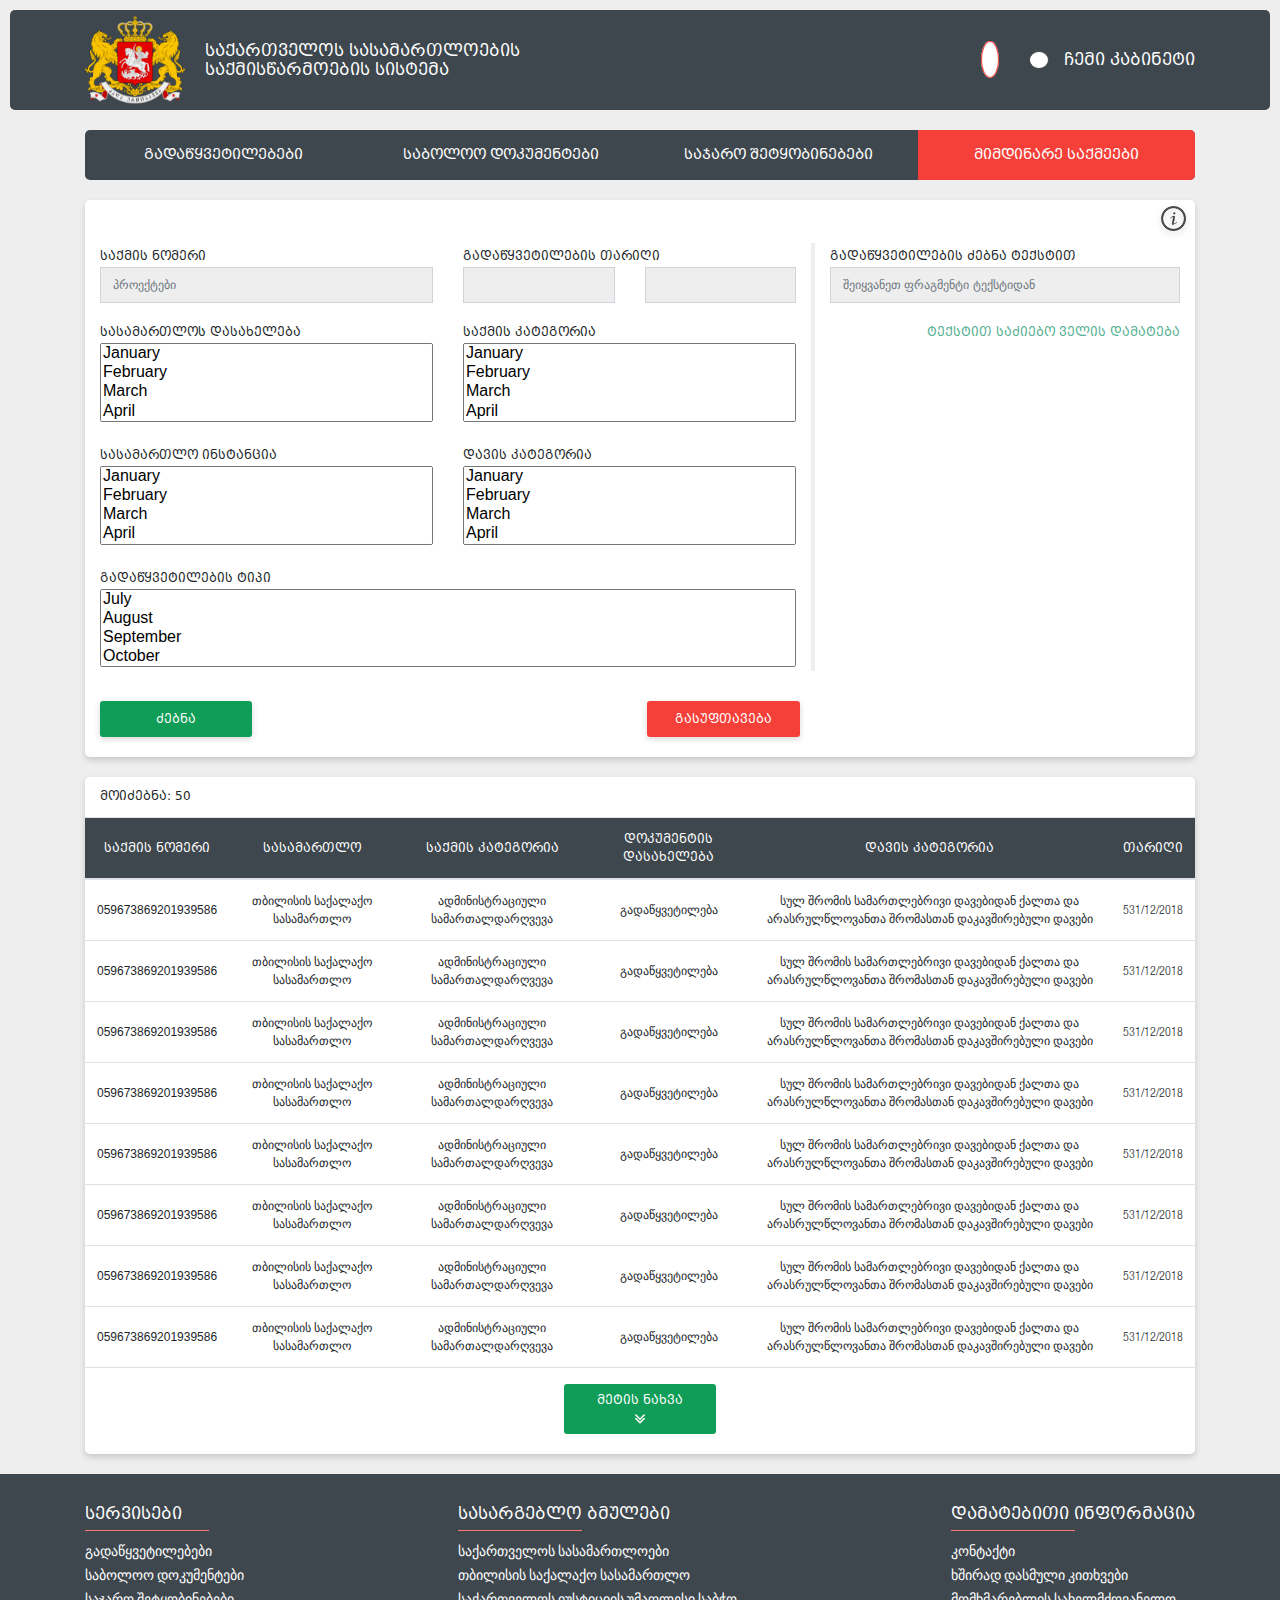
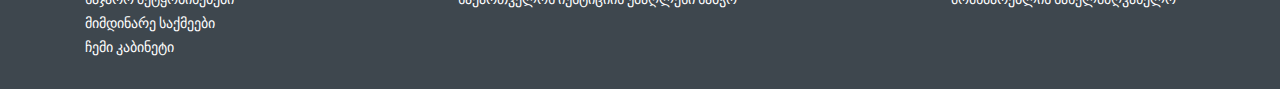
<file: documents3.html>
<!DOCTYPE html>
<html lang="en">

<head>
    <meta charset="UTF-8">
    <meta name="viewport" content="width=device-width, initial-scale=1.0">
    <meta http-equiv="X-UA-Compatible" content="ie=edge">
    <title>საქართველოს სასამართლოების საქმისწარმოების სისტემა</title>
    <link rel="stylesheet" href="https://maxcdn.bootstrapcdn.com/bootstrap/4.0.0/css/bootstrap.min.css"
        integrity="sha384-Gn5384xqQ1aoWXA+058RXPxPg6fy4IWvTNh0E263XmFcJlSAwiGgFAW/dAiS6JXm" crossorigin="anonymous">
    <link rel="stylesheet" href="https://use.fontawesome.com/releases/v5.8.1/css/all.css"
        integrity="sha384-50oBUHEmvpQ+1lW4y57PTFmhCaXp0ML5d60M1M7uH2+nqUivzIebhndOJK28anvf" crossorigin="anonymous">
    <link rel="stylesheet" href="assets/css/fonts.css">
    <link rel="stylesheet" href="assets/css/multiple-select.css">
    <link rel="stylesheet" href="assets/css/style.css">
</head>

<body>
    <header>
        <div class="container">
            <div class="row">
                <a class="col-10 col-sm-10 col-md-8 col-lg-6 col-xl-5 logo" href="index.html">
                    <img src="assets/images/Logo.png">
                    <span class="logo_text">საქართველოს სასამართლოების საქმისწარმოების სისტემა</span>
                </a>
                <div class="col-2 col-sm-2 col-md-4 col-lg-6 col-xl-7 home">
                    <a class="home_icon" href="#"><i class="fas fa-home"></i></a>
                    <a class="user_interface" href="#">
                        <i class="fas fa-user"></i>
                        <p class="home_p">ჩემი კაბინეტი</p>
                    </a>
                </div>
            </div>
        </div>
    </header>

    <main class="Decision container">
        <nav class="main_nav">
            <ul class="menu_list">
                <li class="active_tab"><a href="documents.html">გადაწყვეტილებები</a></li>
                <li class="active_tab"><a href="documents1.html">საბოლოო დოკუმენტები</a></li>
                <li class="active_tab"><a href="documents2.html">საჯარო შეტყობინებები</a></li>
                <li class="active_tab active_class"><a href="documents3.html">მიმდინარე საქმეები</a></li>
            </ul>
            <div class="toggle">
                <span></span>
                <span></span>
                <span></span>
                <span></span>
            </div>
        </nav>
        <div class="decision_row">
            <form>
                <div class="warning"><img src="assets/images/warning.png"></div>
                <div class="row">
                    <div class="col-12 col-md-12 col-lg-8">
                        <div class="filter">
                            <div class="row_horizontal">
                                <div class="col-12 col-md-6 col-lg-6">
                                    <div class="form-group">
                                        <label for="FormControlSelect11">საქმის ნომერი</label>
                                        <input class="form-control" type="text" placeholder="პროექტები">
                                    </div>
                                </div>
                                <div class="col-12 col-md-6 col-lg-6">
                                    <div class="form-group">
                                        <label for="FormControlSelect11">გადაწყვეტილების თარიღი</label>
                                        <div class="row">
                                            <div class="col-6"> <input class="form-control" type="text"></div>
                                            <div class="col-6"> <input class="form-control" type="text"></div>
                                        </div>
                                    </div>
                                </div>
                            </div>
                            <div class="row_horizontal">
                                <div class="col-12 col-md-6 col-lg-6">
                                    <div class="form-group">
                                        <label for="FormControlSelect11">სასამართლოს დასახელება</label>
                                        <select multiple="multiple" id="select1">
                                            <option value="1">January</option>
                                            <option value="2">February</option>
                                            <option value="3">March</option>
                                            <option value="4">April</option>
                                            <option value="5">May</option>
                                            <option value="6">June</option>
                                        </select>
                                    </div>
                                </div>
                                <div class="col-12 col-md-6 col-lg-6">
                                    <div class="form-group">
                                        <label for="FormControlSelect11">საქმის კატეგორია</label>
                                        <select multiple="multiple" id="select2">
                                            <option value="1">January</option>
                                            <option value="2">February</option>
                                            <option value="3">March</option>
                                            <option value="4">April</option>
                                            <option value="5">May</option>
                                            <option value="6">June</option>
                                        </select>
                                    </div>
                                </div>
                            </div>
                            <div class="row_horizontal">
                                <div class="col-12 col-md-6 col-lg-6">
                                    <div class="form-group">
                                        <label for="FormControlSelect11">სასამართლო ინსტანცია</label>
                                        <select multiple="multiple" id="select3">
                                            <option value="1">January</option>
                                            <option value="2">February</option>
                                            <option value="3">March</option>
                                            <option value="4">April</option>
                                            <option value="5">May</option>
                                            <option value="6">June</option>
                                        </select>
                                    </div>
                                </div>
                                <div class="col-12 col-md-6 col-lg-6">
                                    <div class="form-group">
                                        <label for="FormContr olSelect11">დავის კატეგორია</label>
                                        <select multiple="multiple" id="select4">
                                            <option value="1">January</option>
                                            <option value="2">February</option>
                                            <option value="3">March</option>
                                            <option value="4">April</option>
                                            <option value="5">May</option>
                                            <option value="6">June</option>
                                        </select>
                                    </div>
                                </div>
                            </div>
                            <div class="row_horizontal">
                                <div class="col-12">
                                    <div class="form-group bottom">
                                        <label for="FormControlSelect11">გადაწყვეტილების ტიპი</label>
                                        <select multiple="multiple" id="select5">
                                            <option value="7">July</option>
                                            <option value="8">August</option>
                                            <option value="9">September</option>
                                            <option value="10">October</option>
                                            <option value="11">November</option>
                                            <option value="12">December</option>
                                        </select>
                                    </div>
                                </div>
                            </div>
                        </div>
                    </div>
                    <div class="col-12 col-md-12 col-lg-4 padd_left">
                        <div class="col-12  padd_left">
                            <div class="form-group">
                                <label for="FormControlSelect11">გადაწყვეტილების ძებნა ტექსტით</label>
                                <div class="wrapper">
                                    <div class="addinput"><input class="form-control" type="text"
                                            name="input_array_name[]" placeholder="შეიყვანეთ ფრაგმენტი ტექსტიდან" />
                                    </div>
                                </div>
                                <span id="InputHide" class="button add_fields"><i class="fas fa-plus"></i> ტექსტით
                                    საძიებო ველის დამატება</span>
                            </div>
                        </div>
                    </div>
                    <div class="col-12 col-md-12 col-lg-8">
                        <div class="row_horizontal buttons">
                            <div class="col-12 col-md-6"> <button type="submit">ძებნა</button></div>
                            <div class="col-12 col-md-6 reset"> <input type="reset" value="გასუფთავება"></div>
                        </div>
                    </div>
                </div>
            </form>
        </div>
        <div class="Decision container table_min">
            <div class="decision_row row">
                <div class="col-12 search_result">მოიძებნა: 50</div>
                <table class="table table-striped court_table">
                    <thead>
                        <tr>
                            <th scope="col">საქმის ნომერი</th>
                            <th scope="col">სასამართლო</th>
                            <th scope="col">საქმის კატეგორია</th>
                            <th scope="col">დოკუმენტის დასახელება</th>
                            <th scope="col">დავის კატეგორია</th>
                            <th scope="col">თარიღი</th>
                        </tr>
                    </thead>
                    <tbody>
                        <tr class="modalBtn">
                            <th class="small_resolution">საქმის ნომერი</th>
                            <th scope="row">059673869201939586</th>
                            <td class="small_resolution">სასამართლო</td>
                            <td>თბილისის საქალაქო
                                სასამართლო</td>
                            <td class="small_resolution">საქმის კატეგორია</td>
                            <td>ადმინისტრაციული
                                სამართალდარღვევა</td>
                            <td class="small_resolution">დოკუმენტის დასახელება</td>
                            <td>გადაწყვეტილება</td>
                            <td class="small_resolution">დავის კატეგორია</td>
                            <td>სულ შრომის სამართლებრივი დავებიდან
                                ქალთა და არასრულწლოვანთა შრომასთან
                                დაკავშირებული დავები</td>
                            <td class="small_resolution">თარიღი</td>
                            <td>531/12/2018</td>
                        </tr>
                        <tr class="modalBtn">
                            <th class="small_resolution">საქმის ნომერი</th>
                            <th scope="row">059673869201939586</th>
                            <td class="small_resolution">სასამართლო</td>
                            <td>თბილისის საქალაქო
                                სასამართლო</td>
                            <td class="small_resolution">საქმის კატეგორია</td>
                            <td>ადმინისტრაციული
                                სამართალდარღვევა</td>
                            <td class="small_resolution">დოკუმენტის დასახელება</td>
                            <td>გადაწყვეტილება</td>
                            <td class="small_resolution">დავის კატეგორია</td>
                            <td>სულ შრომის სამართლებრივი დავებიდან
                                ქალთა და არასრულწლოვანთა შრომასთან
                                დაკავშირებული დავები</td>
                            <td class="small_resolution">თარიღი</td>
                            <td>531/12/2018</td>
                        </tr>
                        <tr class="modalBtn">
                            <th class="small_resolution">საქმის ნომერი</th>
                            <th scope="row">059673869201939586</th>
                            <td class="small_resolution">სასამართლო</td>
                            <td>თბილისის საქალაქო
                                სასამართლო</td>
                            <td class="small_resolution">საქმის კატეგორია</td>
                            <td>ადმინისტრაციული
                                სამართალდარღვევა</td>
                            <td class="small_resolution">დოკუმენტის დასახელება</td>
                            <td>გადაწყვეტილება</td>
                            <td class="small_resolution">დავის კატეგორია</td>
                            <td>სულ შრომის სამართლებრივი დავებიდან
                                ქალთა და არასრულწლოვანთა შრომასთან
                                დაკავშირებული დავები</td>
                            <td class="small_resolution">თარიღი</td>
                            <td>531/12/2018</td>
                        </tr>
                        <tr class="modalBtn">
                            <th class="small_resolution">საქმის ნომერი</th>
                            <th scope="row">059673869201939586</th>
                            <td class="small_resolution">სასამართლო</td>
                            <td>თბილისის საქალაქო
                                სასამართლო</td>
                            <td class="small_resolution">საქმის კატეგორია</td>
                            <td>ადმინისტრაციული
                                სამართალდარღვევა</td>
                            <td class="small_resolution">დოკუმენტის დასახელება</td>
                            <td>გადაწყვეტილება</td>
                            <td class="small_resolution">დავის კატეგორია</td>
                            <td>სულ შრომის სამართლებრივი დავებიდან
                                ქალთა და არასრულწლოვანთა შრომასთან
                                დაკავშირებული დავები</td>
                            <td class="small_resolution">თარიღი</td>
                            <td>531/12/2018</td>
                        </tr>
                        <tr class="modalBtn">
                            <th class="small_resolution">საქმის ნომერი</th>
                            <th scope="row">059673869201939586</th>
                            <td class="small_resolution">სასამართლო</td>
                            <td>თბილისის საქალაქო
                                სასამართლო</td>
                            <td class="small_resolution">საქმის კატეგორია</td>
                            <td>ადმინისტრაციული
                                სამართალდარღვევა</td>
                            <td class="small_resolution">დოკუმენტის დასახელება</td>
                            <td>გადაწყვეტილება</td>
                            <td class="small_resolution">დავის კატეგორია</td>
                            <td>სულ შრომის სამართლებრივი დავებიდან
                                ქალთა და არასრულწლოვანთა შრომასთან
                                დაკავშირებული დავები</td>
                            <td class="small_resolution">თარიღი</td>
                            <td>531/12/2018</td>
                        </tr>
                        <tr class="modalBtn">
                            <th class="small_resolution">საქმის ნომერი</th>
                            <th scope="row">059673869201939586</th>
                            <td class="small_resolution">სასამართლო</td>
                            <td>თბილისის საქალაქო
                                სასამართლო</td>
                            <td class="small_resolution">საქმის კატეგორია</td>
                            <td>ადმინისტრაციული
                                სამართალდარღვევა</td>
                            <td class="small_resolution">დოკუმენტის დასახელება</td>
                            <td>გადაწყვეტილება</td>
                            <td class="small_resolution">დავის კატეგორია</td>
                            <td>სულ შრომის სამართლებრივი დავებიდან
                                ქალთა და არასრულწლოვანთა შრომასთან
                                დაკავშირებული დავები</td>
                            <td class="small_resolution">თარიღი</td>
                            <td>531/12/2018</td>
                        </tr>
                        <tr class="modalBtn">
                            <th class="small_resolution">საქმის ნომერი</th>
                            <th scope="row">059673869201939586</th>
                            <td class="small_resolution">სასამართლო</td>
                            <td>თბილისის საქალაქო
                                სასამართლო</td>
                            <td class="small_resolution">საქმის კატეგორია</td>
                            <td>ადმინისტრაციული
                                სამართალდარღვევა</td>
                            <td class="small_resolution">დოკუმენტის დასახელება</td>
                            <td>გადაწყვეტილება</td>
                            <td class="small_resolution">დავის კატეგორია</td>
                            <td>სულ შრომის სამართლებრივი დავებიდან
                                ქალთა და არასრულწლოვანთა შრომასთან
                                დაკავშირებული დავები</td>
                            <td class="small_resolution">თარიღი</td>
                            <td>531/12/2018</td>
                        </tr>
                        <tr class="modalBtn">
                            <th class="small_resolution">საქმის ნომერი</th>
                            <th scope="row">059673869201939586</th>
                            <td class="small_resolution">სასამართლო</td>
                            <td>თბილისის საქალაქო
                                სასამართლო</td>
                            <td class="small_resolution">საქმის კატეგორია</td>
                            <td>ადმინისტრაციული
                                სამართალდარღვევა</td>
                            <td class="small_resolution">დოკუმენტის დასახელება</td>
                            <td>გადაწყვეტილება</td>
                            <td class="small_resolution">დავის კატეგორია</td>
                            <td>სულ შრომის სამართლებრივი დავებიდან
                                ქალთა და არასრულწლოვანთა შრომასთან
                                დაკავშირებული დავები</td>
                            <td class="small_resolution">თარიღი</td>
                            <td>531/12/2018</td>
                        </tr>
                    </tbody>
                </table>
                <div class="col-12 more"><button type="button"><span> მეტის ნახვა</span><img
                            src="assets/images/arrow-down.png">
                    </button>
                </div>
                <button onclick="topScrollFunction()" id="myBtn"><img src="assets/images/arrow_top.png"> </button>
            </div>
        </div>
    </main>

    <div id="simpleModal" class="modal">
        <div class="container Decision">
            <div class="modal-content">
                <div class="modal-body">
                    <div class="decision_row">
                        <div class="col-12 search_result">საქმე No: 2569874569100254850</div>
                        <table class="table table-striped court_table">
                            <thead>
                                <tr>
                                    <th scope="col">ინსტანცია</th>
                                    <th scope="col">დოკუმენტის დასახელება</th>
                                    <th scope="col" colspan="2">გადაწყვეტილება</th>
                                </tr>
                            </thead>
                            <tbody>
                                <tr>
                                    <th class="small_resolution">ინსტანცია</td>
                                    <th scope="row">თბილისის საქალაქო სასამართლო</th>
                                    <td class="small_resolution">დოკუმენტის დასახელება</td>
                                    <td>გადაწყვეტილება</td>
                                    <td class="small_resolution">გადაწყვეტილება</td>
                                    <td class="pdf_version"><img src="assets/images/pdf.png"> საბეჭდი ვერსია</td>
                                    <td><img src="assets/images/file.png"> ტექსტური ვერსია</td>
                                </tr>
                                <tr>
                                    <th class="small_resolution">ინსტანცია</td>
                                    <th scope="row">თბილისის საქალაქო სასამართლო</th>
                                    <td class="small_resolution">დოკუმენტის დასახელება</td>
                                    <td>გადაწყვეტილება</td>
                                    <td class="small_resolution">გადაწყვეტილება</td>
                                    <td class="pdf_version"><img src="assets/images/pdf.png"> საბეჭდი ვერსია</td>
                                    <td><img src="assets/images/file.png"> ტექსტური ვერსია</td>
                                </tr>
                                <tr>
                                    <th class="small_resolution">ინსტანცია</td>
                                    <th scope="row">თბილისის საქალაქო სასამართლო</th>
                                    <td class="small_resolution">დოკუმენტის დასახელება</td>
                                    <td>გადაწყვეტილება</td>
                                    <td class="small_resolution">გადაწყვეტილება</td>
                                    <td class="pdf_version"><img src="assets/images/pdf.png"> საბეჭდი ვერსია</td>
                                    <td><img src="assets/images/file.png"> ტექსტური ვერსია</td>
                                </tr>
                                <tr>
                                    <th class="small_resolution">ინსტანცია</td>
                                    <th scope="row">თბილისის საქალაქო სასამართლო</th>
                                    <td class="small_resolution">დოკუმენტის დასახელება</td>
                                    <td>გადაწყვეტილება</td>
                                    <td class="small_resolution">გადაწყვეტილება</td>
                                    <td class="pdf_version"><img src="assets/images/pdf.png"> საბეჭდი ვერსია</td>
                                    <td><img src="assets/images/file.png"> ტექსტური ვერსია</td>
                                </tr>
                                <tr>
                                    <th class="small_resolution">ინსტანცია</td>
                                    <th scope="row">თბილისის საქალაქო სასამართლო</th>
                                    <td class="small_resolution">დოკუმენტის დასახელება</td>
                                    <td>გადაწყვეტილება</td>
                                    <td class="small_resolution">გადაწყვეტილება</td>
                                    <td class="pdf_version"><img src="assets/images/pdf.png"> საბეჭდი ვერსია</td>
                                    <td><img src="assets/images/file.png"> ტექსტური ვერსია</td>
                                </tr>
                                <tr>
                                    <th class="small_resolution">ინსტანცია</td>
                                    <th scope="row">თბილისის საქალაქო სასამართლო</th>
                                    <td class="small_resolution">დოკუმენტის დასახელება</td>
                                    <td>გადაწყვეტილება</td>
                                    <td class="small_resolution">გადაწყვეტილება</td>
                                    <td class="pdf_version"><img src="assets/images/pdf.png"> საბეჭდი ვერსია</td>
                                    <td><img src="assets/images/file.png"> ტექსტური ვერსია</td>
                                </tr>
                                <tr>
                                    <th class="small_resolution">ინსტანცია</td>
                                    <th scope="row">თბილისის საქალაქო სასამართლო</th>
                                    <td class="small_resolution">დოკუმენტის დასახელება</td>
                                    <td>გადაწყვეტილება</td>
                                    <td class="small_resolution">გადაწყვეტილება</td>
                                    <td class="pdf_version"><img src="assets/images/pdf.png"> საბეჭდი ვერსია</td>
                                    <td><img src="assets/images/file.png"> ტექსტური ვერსია</td>
                                </tr>

                                <tr>
                                    <th class="small_resolution">ინსტანცია</td>
                                    <th scope="row">თბილისის საქალაქო სასამართლო</th>
                                    <td class="small_resolution">დოკუმენტის დასახელება</td>
                                    <td>გადაწყვეტილება</td>
                                    <td class="small_resolution">გადაწყვეტილება</td>
                                    <td class="pdf_version"><img src="assets/images/pdf.png"> საბეჭდი ვერსია</td>
                                    <td><img src="assets/images/file.png"> ტექსტური ვერსია</td>
                                </tr>
                                <tr>
                                    <th class="small_resolution">ინსტანცია</td>
                                    <th scope="row">თბილისის საქალაქო სასამართლო</th>
                                    <td class="small_resolution">დოკუმენტის დასახელება</td>
                                    <td>გადაწყვეტილება</td>
                                    <td class="small_resolution">გადაწყვეტილება</td>
                                    <td class="pdf_version"><img src="assets/images/pdf.png"> საბეჭდი ვერსია</td>
                                    <td><img src="assets/images/file.png"> ტექსტური ვერსია</td>
                                </tr>
                            </tbody>
                        </table>
                        <div class="col-12 more"><button type="button"><span> მეტის
                                    ნახვა</span><img src="assets/images/arrow-down.png"></button>
                        </div>
                        <div class="col-12 close_btn"><span class="closeBtn">დახურვა</span></div>
                    </div>
                </div>
           </div>
        </div>
    </div>

    <footer>
        <div class="container">
            <div class="footer_menu">
                <div class="menu_block">
                    <h6 class="menu_title">სერვისები</h6>
                    <ul>
                        <li><a href="#">გადაწყვეტილებები</a></li>
                        <li><a href="#">საბოლოო დოკუმენტები</a></li>
                        <li><a href="#">საჯარო შეტყობინებები</a></li>
                        <li><a href="#">მიმდინარე საქმეები</a></li>
                        <li><a href="#">ჩემი კაბინეტი</a></li>
                    </ul>
                </div>
                <div class="menu_block">
                    <h6 class="menu_title">სასარგებლო ბმულები</h6>
                    <ul>
                        <li><a href="#">საქართველოს სასამართლოები</a></li>
                        <li><a href="#">თბილისის საქალაქო სასამართლო</a></li>
                        <li><a href="#">საქართველოს იუსტიციის უმაღლესი საბჭო</a></li>
                    </ul>
                </div>
                <div class="menu_block">
                    <h6 class="menu_title">დამატებითი ინფორმაცია</h6>
                    <ul>
                        <li><a href="#">კონტაქტი</a></li>
                        <li><a href="#">ხშირად დასმული კითხვები</a></li>
                        <li><a href="#">მომხმარებლის სახელმძღვანელო</a></li>
                    </ul>
                </div>
            </div>
        </div>
    </footer>
    <script src="https://code.jquery.com/jquery-3.2.1.slim.min.js"
        integrity="sha384-KJ3o2DKtIkvYIK3UENzmM7KCkRr/rE9/Qpg6aAZGJwFDMVNA/GpGFF93hXpG5KkN"
        crossorigin="anonymous"></script>
    <script src="https://cdnjs.cloudflare.com/ajax/libs/popper.js/1.12.9/umd/popper.min.js"
        integrity="sha384-ApNbgh9B+Y1QKtv3Rn7W3mgPxhU9K/ScQsAP7hUibX39j7fakFPskvXusvfa0b4Q"
        crossorigin="anonymous"></script>
    <script src="https://maxcdn.bootstrapcdn.com/bootstrap/4.0.0/js/bootstrap.min.js"
        integrity="sha384-JZR6Spejh4U02d8jOt6vLEHfe/JQGiRRSQQxSfFWpi1MquVdAyjUar5+76PVCmYl"
        crossorigin="anonymous"></script>
    <script src="assets/js/main.js"></script>
    <script src="assets/js/multiple-select.js"></script>

</body>
</html>
</file>
<file: assets/css/fonts.css>
@font-face {
    font-family: '../fonts/BPGMrgvlovaniCaps2010';
    src: url('../fonts/BPGMrgvlovaniCaps2010.eot?#iefix') format('embedded-opentype'),  url('../fonts/BPGMrgvlovaniCaps2010.woff') format('woff'),
     url('../fonts/BPGMrgvlovaniCaps2010.ttf')  format('truetype'), url('../fonts/BPGMrgvlovaniCaps2010.svg#BPGMrgvlovaniCaps2010') format('svg');
    font-weight: normal;
    font-style: normal;
  
}

@font-face {
  font-family: 'HelveticaNeueLT-LightCond';
  src: url('../fonts/HelveticaNeueLT-LightCond.eot?#iefix') format('embedded-opentype'),  url('../fonts/HelveticaNeueLT-LightCond.otf')  format('opentype'),
	     url('../fonts/HelveticaNeueLT-LightCond.woff') format('woff'), url('../fonts/HelveticaNeueLT-LightCond.ttf')  format('truetype'), url('../fonts/HelveticaNeueLT-LightCond.svg#HelveticaNeueLT-LightCond') format('svg');
  font-weight: normal;
  font-style: normal;
}
</file>
<file: assets/css/multiple-select.css>
/**
 * @author zhixin wen <wenzhixin2010@gmail.com>
 */

.ms-parent {
    display: inline-block;
    position: relative;
    vertical-align: middle;
}

.ms-choice {
    display: block;
    width: 100%;
    height: 26px;
    padding: 0;
    overflow: hidden;
    cursor: pointer;
    border: 1px solid #aaa;
    text-align: left;
    white-space: nowrap;
    line-height: 26px;
    color: #444;
    text-decoration: none;
    -webkit-border-radius: 4px;
    -moz-border-radius: 4px;
    border-radius: 4px;
    background-color: #fff;
}

.ms-choice.disabled {
    background-color: #f4f4f4;
    background-image: none;
    border: 1px solid #ddd;
    cursor: default;
}

.ms-choice > span {
    position: absolute;
    top: 0;
    left: 0;
    right: 20px;
    white-space: nowrap;
    overflow: hidden;
    text-overflow: ellipsis;
    display: block;
    padding-left: 8px;
}

.ms-choice > span.placeholder {
    color: #999;
}

.ms-choice > div {
    position: absolute;
    top: 0;
    right: 0;
    width: 20px;
    height: 25px;
    background: url('multiple-select.png') left top no-repeat;
}

.ms-choice > div.open {
    background: url('multiple-select.png') right top no-repeat;
}

.ms-drop {
    width: 100%;
    overflow: hidden;
    display: none;
    margin-top: -1px;
    padding: 0;
    position: absolute;
    z-index: 1000;
    background: #fff;
    color: #000;
    border: 1px solid #aaa;
    -webkit-border-radius: 4px;
    -moz-border-radius: 4px;
    border-radius: 4px;
}

.ms-drop.bottom {
    top: 100%;
    -webkit-box-shadow: 0 4px 5px rgba(0, 0, 0, .15);
    -moz-box-shadow: 0 4px 5px rgba(0, 0, 0, .15);
    box-shadow: 0 4px 5px rgba(0, 0, 0, .15);
}

.ms-drop.top {
    bottom: 100%;
    -webkit-box-shadow: 0 -4px 5px rgba(0, 0, 0, .15);
    -moz-box-shadow: 0 -4px 5px rgba(0, 0, 0, .15);
    box-shadow: 0 -4px 5px rgba(0, 0, 0, .15);
}

.ms-search {
    display: inline-block;
    margin: 0;
    min-height: 26px;
    padding: 4px;
    position: relative;
    white-space: nowrap;
    width: 100%;
    z-index: 10000;
}

.ms-search input {
    width: 100%;
    height: auto !important;
    min-height: 24px;
    padding: 0 20px 0 5px;
    margin: 0;
    outline: 0;
    font-family: sans-serif;
    font-size: 1em;
    border: 1px solid #aaa;
    -webkit-border-radius: 0;
    -moz-border-radius: 0;
    border-radius: 0;
    -webkit-box-shadow: none;
    -moz-box-shadow: none;
    box-shadow: none;
    background: #fff url('multiple-select.png') no-repeat 100% -22px;
    background: url('multiple-select.png') no-repeat 100% -22px, -webkit-gradient(linear, left bottom, left top, color-stop(0.85, white), color-stop(0.99, #eeeeee));
    background: url('multiple-select.png') no-repeat 100% -22px, -webkit-linear-gradient(center bottom, white 85%, #eeeeee 99%);
    background: url('multiple-select.png') no-repeat 100% -22px, -moz-linear-gradient(center bottom, white 85%, #eeeeee 99%);
    background: url('multiple-select.png') no-repeat 100% -22px, -o-linear-gradient(bottom, white 85%, #eeeeee 99%);
    background: url('multiple-select.png') no-repeat 100% -22px, -ms-linear-gradient(top, #ffffff 85%, #eeeeee 99%);
    background: url('multiple-select.png') no-repeat 100% -22px, linear-gradient(top, #ffffff 85%, #eeeeee 99%);
}

.ms-search, .ms-search input {
    -webkit-box-sizing: border-box;
    -khtml-box-sizing: border-box;
    -moz-box-sizing: border-box;
    -ms-box-sizing: border-box;
    box-sizing: border-box;
}

.ms-drop ul {
    overflow: auto;
    margin: 0;
    padding: 5px 8px;
}

.ms-drop ul > li {
    list-style: none;
    display: list-item;
    background-image: none;
    position: static;
}

.ms-drop ul > li .disabled {
    opacity: .35;
    filter: Alpha(Opacity=35);
}

.ms-drop ul > li.multiple {
    display: block;
    float: left;
}

.ms-drop ul > li.group {
    clear: both;
}

.ms-drop ul > li.multiple label {
    width: 100%;
    display: block;
    white-space: nowrap;
    overflow: hidden;
    text-overflow: ellipsis;
}

.ms-drop ul > li label {
    font-weight: normal;
    display: block;
    white-space: nowrap;
}

.ms-drop ul > li label.optgroup {
    font-weight: bold;
}

.ms-drop input[type="checkbox"] {
    vertical-align: middle;
    margin: 5px;
}

.ms-drop .ms-no-results {
    display: none;
}
</file>
<file: assets/css/style.css>
header, .block_header, .menu_title, .menu_list a, .form-group label, .reset [type=reset], .row_horizontal  [type=submit], .button,
thead th, .search_result, .more button, .closeBtn, .small_resolution   {
    font-family: '../fonts/BPGMrgvlovaniCaps2010';
}
.block_p, .filter-option-inner-inner, table td, .menu_block a {
font-family: 'HelveticaNeueLT-LightCond';
}
html {
    scroll-behavior: smooth;
  }
body {
    background-color: #EEEEEE;
}
header {
    background-color: #3E474E;
    color: #fff;
    padding: 6px 0;
}
header .logo:hover {
    text-decoration: none;
}
header .home {
    display: flex;
    align-items: center;
    justify-content: flex-end;
}
.logo {
    display: flex;
    align-items: center;
    justify-content: center;
}

.logo .logo_text {
    margin-left: 20px;
    color: #fff;
    line-height: 1.2;
}
.home .home_p {
    margin: 0;
}
.home .user_interface {
    display: flex;
    align-items: center;
    color: #fff;
}
.home .user_interface:hover {
    text-decoration: none;
}
.home_icon:hover .fa-home {
    color:#af2b25;
    border: 1px solid #af2b25;
}
header .home i {
    margin: 0 15px;
}
header .home .fa-home {
    border: 1px solid #F5403A;
    background-color: #fff;
    color: #F5403A;
    border-radius: 50%;
    padding: 8px;
}
header .home .fa-user {
    background-color: #fff;
    color: #707070;
    border-radius: 50%;
    padding: 8px 9px;
    border: 1px solid #484848;
}
/* end header */
main .content_list {
    background-color: #fff;
    margin: 20px 0 20px;
    border-radius: 5px;
    padding: 20px;  
}
main {
    margin: 20px 0;
}
main .content_list:hover .block_p, main .content_list:hover i, main .content_list:hover .block_header  {
    color:#F5403A;
}
main .content_list:hover {
    text-decoration: none;
    box-shadow: 0px 2px 6px  rgba(0, 0, 0, 0.49);
}
main .content_list .block_p {
    font-size: 16px;
    margin: 0;
}
main .content_list {
box-shadow: 0px 2px 6px  rgba(0, 0, 0, 0.16);
}
main .content_list i {
    font-size: 50px;
    color: #484848;
}
main .content_list .block_p {
    color: #484848;
    line-height: 1.2;
}
main .block_header {
    font-size: 20px;
    color: #484848;
    margin: 0;
}
main .middle {
    display: flex;
    align-items: center;
}
.active_class {
    background: #F5403A;
}
/* end main page style */

#myBtn {
    display: none;
    position: absolute;
    bottom: 20px;
    right: 0;
    border: none;
    outline: none;
    background-color: #0E96FF;
    color: white;
    cursor: pointer;
    padding: 6px 13px;
    border-radius: 3px;
}
/* start menu style */
.main_nav {
    background-color: #3E474E;
    border-radius: 5px;
    overflow: hidden;
    margin-bottom: 20px;
    }
    
     nav ul {
      display: flex;
      height: 50px;
      list-style: none;
      padding: 0;
      margin: 0;
    }
     nav ul li  {
      flex: 1; 

    }
    
     nav ul li a {
      display: flex;
      justify-content: center;
      align-items: center;
      text-align: center;
      color: #fff;
      height: 100%;
      line-height: 1;
      font-size: 14px;
      
  
    }
    nav ul li:hover {
      background-color: #F5403A;
      color: #fff;
      text-decoration: none;
    }
    .active_tab.active_class li a {
        border: 1px solid red;
    }
    nav ul li a:hover {
        color: #fff;
        text-decoration: none;
      }
    .toggle {
      transform: translate(-50%, -50%);
      height: 20px;
      width: 30px;
      cursor: pointer;
    }
    .menu {
      color: #fff;
      display: none;
      z-index: 1100;
    }
    .toggle span {
      display: block;
      width: 24px;
      height: 2px;
      position: absolute;
      top: 50%;
      left: 50%;
      transform: translate(-50%, -50%);
      background-color: #F5403A;
      transition: .5s;
      border-radius: 5px;
    }
    .toggle span:nth-child(1) {
      transform: translate(-50%, -50%) translateY(-5px) ;
      transition: .2s;
      width: 24px;
      left: 50%;
      
    }
    .toggle span:nth-child(4) {
      transform: translate(-50%, -50%) translateY(5px) ;
      transition: .2s;
      width: 24px;
      left: 50%;
      
    }
    .toggle.nav-active span:nth-child(1) {
      transform: translate(-50%, -50%) translateY(-35px) ;
      opacity: 0;
      left: 50%;
    }
    .toggle.nav-active span:nth-child(4) {
      transform: translate(-50%, -50%) translateY(35px) ;
      opacity: 0;
      left: 50%;
    }
    .toggle.nav-active span:nth-child(2) {
      transform: translate(-50%, -50%)  rotate(45deg);
      left: 50%;
    }
    .toggle.nav-active span:nth-child(3) {
      transform: translate(-50%, -50%) rotate(-45deg);
      left: 50%; 
    }
    .toggle {
        display: none;
        background-color: #3E474E;
        border-radius: 3px;
    }
    /* end menu style */
/* start inner gage style (dedicion) */
.Decision .decision_row {
    background-color: #fff;
    box-shadow: 0px 3px 6px  rgba(0, 0, 0, 0.16);
    padding-bottom: 20px;
    margin-bottom: 20px;
    border-radius: 5px;
}
.filter {
    border-right: 4px solid #EEEEEE;
}
.decision_row .warning {
    display: flex;
    justify-content: flex-end;
}
.form-group label {
    font-size: 12px;
}
.row_horizontal {
    display: flex;
}
.form-control {
    background-color: #EEEEEE;
    border-radius: 0;
}
.btn-light {
    background-color: #EEEEEE;
}
.filter-option-inner-inner, .form-control {
    font-size: 12px;
}
.form-group .form-control {
    height: 36px;
}
.bootstrap-select>.dropdown-toggle.bs-placeholder {
    border: 1px solid #ced4da;
    border-radius: 0;
    height: 36px;
}
.row_horizontal .reset {
    text-align: right;
}
.row_horizontal  [type=reset], [type=submit] {
color: #fff;
font-size: 12px;
border: 0;
border-radius: 3px;
cursor: pointer;
box-shadow: 0px 2px 6px  rgba(0, 0, 0, 0.16);
}
.row_horizontal  [type=reset] {
    background-color: #F5403A;
    padding: 9px 28px;
}
.row_horizontal  [type=submit] {
    background-color: #0F9D58;
    padding: 9px 56px;
}
.form-group.bottom {
    margin-bottom: 0;
}
.row_horizontal.buttons {
    margin-top: 30px;
}
/* forms style */
select {
    width: 100%;
}

.ms-parent {
    width: 100% !important;
}

label {
    margin-bottom: 0;
}

.ms-choice {
    border-radius: 0 !important;
    background-color: #eeeeee;
    height: 36px;
    border: 1px solid #ced4da;
}

.ms-choice>div {
    position: absolute;
    top: 5px;
}

.ms-choice span {
    padding-top: 5px;
}

.form-control:focus {
    box-shadow: none !important;
    border-color: #bbbbbb !important;
    background-color: #fff !important;
}

.ms-choice:focus {
    outline: 0;
    border-color: #bbbbbb;
}

.ms-drop.bottom {
    margin-top: 1px;
}
.ms-choice > div {
    background: url(../images/multiple-select.png) left top no-repeat !important;
}
#my_div input {
    width: 100%;
    height: 36px;
    font-size: 12px;
    background:#eeeeee;
    border: none;
    margin-top: 9px;
    padding: .375rem .75rem;
    border: 1px solid #ced4da;
}
.form-group span.button {
    background: none;
    border: none;
    text-align: right;
    display: block;
    margin-right: 0;
    color: #53AE92;
    font-size: 12px;
    cursor: pointer;
    margin: 20px 0 10px;
}
.padd_left .form-group {
    margin-bottom: 0;
}
/* end forms style */
/* start table style */
.court_table thead {
    background-color: #3E474E;
    color: #fff;
    font-size: 12px;
    margin-top: 20px;
}
.court_table tbody tr:hover {
    color: #F5403A;
    cursor: pointer;
}
.court_table tbody tr {
    font-size: 12px;
}
.table td, .table th {
    vertical-align: middle;
}
.table thead th, tr th, tr td {
    vertical-align: middle;
    text-align: center;
}
.search_result {
    font-size: 12px;
    padding: 10px 0 12px;
}
.table-striped tbody tr:nth-of-type(odd) {
    background-color: #fff;
}
.table th  {
    font-weight: normal;
}
.table-striped tbody tr{
    border-bottom: 1px solid #dee2e6;
}
.decision_row .more button {
background-color: #0F9D58;
border: none;
color: #fff;
font-size: 12px;
padding: 7px 33px;
border-radius: 3px;
cursor: pointer;
}
.decision_row .more button:hover {
    background-color: rgb(13, 141, 79);  
}
.decision_row .more {
    text-align: center;
}
.decision_row .more button span {
    display: block;
}
/* modal style */
.modal {
    display: none;
    position: fixed;
    z-index: 1;
    left: 0;
    top: 0;
    height: 100%;
    width: 100%;
    overflow: auto;
    background-color: rgba(72,72,72,0.68)
}
.modal-content {
    background-color: #f4f4f4;
    margin: 2% auto;
    width: 100%;
    box-shadow: 0 5px 8px 0 rgba(0,0,0,0.2), 0 7px 20px 0 rgba(0,0,0,0.17);
    animation-name: modalopen;
    animation-duration: 1s;
}
@keyframes modalopen {
    from{ opacity: 0}
    to {opacity: 1}
}


.closeBtn {
    background-color: #F5403A;
    color: #fff;
    font-size: 12px;
    padding: 10px 44px;
    border-radius: 3px;
    margin-top: 7px;
}

.closeBtn:hover,.closeBtn:focus {
    background-color: rgb(231, 60, 55);
    color: #fff;
    cursor:pointer;
}
#simpleModal .Decision {
    margin-bottom: 0;
}
.modal-body {
    padding: 0;
}
#simpleModal .Decision .decision_row {
    margin-bottom: 0;
}
.Decision {
    position: relative;
}
.search_result {
padding: 10px 0 12px 15px;
}
.pdf_version img {
    padding-right: 10px;
}
.addinput {
    position: relative;
    margin: 0 0 20px 0;
}
.addinput a {
    position: absolute;
    top: 5px;
    right: 10px;
}
.addinput:last-child {
    margin-bottom: 0;
}





footer {
    background-color: #3E474E;
    color: #fff;
    padding: 30px 0;
}
footer .footer_menu {
    display:flex;
    justify-content: space-between;
}
footer .menu_block a {
    font-size: 14px;
    color: #fff;
}
footer .menu_block ul {
    list-style: none;
    padding: 0;
    margin: 0;
}
footer .menu_title {
    background-image: url(../images/Line.png);
    background-repeat: no-repeat;
    background-position: left bottom;
    padding-bottom: 8px;
}

/* @media (min-width: 768px) {
    nav ul li:last-child a {
        border: none;
      }
      nav ul li a {
        border-right: 1px solid #fff;
          height: 30px;
    margin-top: 10px;
      }
  } */


@media (min-width: 768px) {
    .small_resolution {

        display: none;
    }
  }


@media (min-width: 992px) {
    .padd_left {
        padding-left: 0;
    }
  }


@media (min-width: 1200px) {
    header {
        margin: 10px 10px 0 10px;
        border-radius: 5px;
    }
   
  }


  @media (min-width: 1367px) {
    main {
        min-height:  66.5vh;
    }
    .modal-content {
        margin: 18% auto;
    }
  }


  @media (max-width: 1199.98px) {
    main .content_list {
        padding: 20px 0;
    }
  }

@media (max-width: 991.98px) {
     .home .home_p  {
        font-size: 14px;
    }
    header .home i {
        margin: 0 5px;
    }
    .home .user_interface {
        margin-left: 4px;
    }
    footer .menu_title {
        font-size: 12px;
    }
    nav ul li a {
        font-size: 10px;
    }
    .form-group label {
        font-size: 10px;
    }
    .padd_left {
        margin-top: 20px;
    }
    .table td, .table th {
        padding: .25rem;
    }
 }

@media (max-width: 767.98px) {  
    .home_p {
    display: none;
    }
footer .footer_menu {
    flex-direction: column;
}
footer .footer_menu .menu_block {
    margin-bottom: 30px;
}
/* burger */
.main_nav nav {
    position: relative;
    height: 50px;
  }
  .main_nav .toggle {
    position: absolute;
    left: 15px; 
    top: 50%;
    display: block;
    text-align: right;
    color:#fff;
    z-index: 1100;
  }
  .toggle.nav-active {
top: 15px;
  }
  .menu_list {
    display: none;
    background-color: #2e3a4d;
    min-height: 140px;
    margin-top: 30px;
    border-radius: 5px;
    overflow: hidden;
  }
  .active {
    display: block;
  }
  .menu_list li {
    display: block;
    text-align: center;
  }
  .menu_list li a{
    font-size: 12px;
    padding: 12px;
  }
  /* burger */
  .main_nav {
    background-color: #EEEEEE;
    position: relative;
    min-height: 30px;
}
.row_horizontal {
    display: flex;
    flex-direction: column;
}
.row_horizontal [type=reset] {
    width: 100%;
    margin-top: 10px;
}
.row_horizontal [type=submit] {
    width: 100%;
   
}
.close_btn {
    text-align: center;
    margin-top: 10px;
}
.logo .logo_text {
    font-size: 14px;
}
/* table small resolution */
table tbody td, th, tr {
    display: block;
    text-align: left !important;
}
thead {
    display:none;
}
.table td, .table th {
    border-top: 1px solid #fff !important;
    padding: 0 0 15px 15px;
}
td.small_resolution, th.small_resolution {
    padding-bottom: 0 !important;
    
}
th.small_resolution {
    padding-top: 15px;
}
.search_result {
    border-bottom: 1px solid #dee2e6;
}
.pdf_version {
    display: inline-block;
    float: left;
    margin-right: 7px; 
}
.pdf_version img {
    padding-right: 0;
}
tbody td img {
    width: 20px;
}
#myBtn {
    bottom: -45px;
}
.Decision .decision_row {
    margin-bottom: 55px;
 } 
}

 @media (max-width: 575.98px) {
    header .home .home_icon, .home_p {
        display: none;
    }
    .block_p {
        display: none;
    }
    .content_list .center {
    display: flex;
    align-items: center;
}
main .block_header {
    font-size: 14px;
}
main .content_list i {
    font-size: 40px;
}
#simpleModal .Decision .decision_row {
    overflow-x: scroll;
}
.form-group span.button {
    font-size: 10px;
}
.logo img {
    width: 60px;
}
.logo .logo_text {
    font-size: 12px;
    margin-left: 10px;
}

  }

  @media (max-width: 379.98px) {

    .logo img {
        width: 40px;
    }
    .logo .logo_text {
        font-size: 8px;
        margin-left: 10px;
    }
  }
</file>
